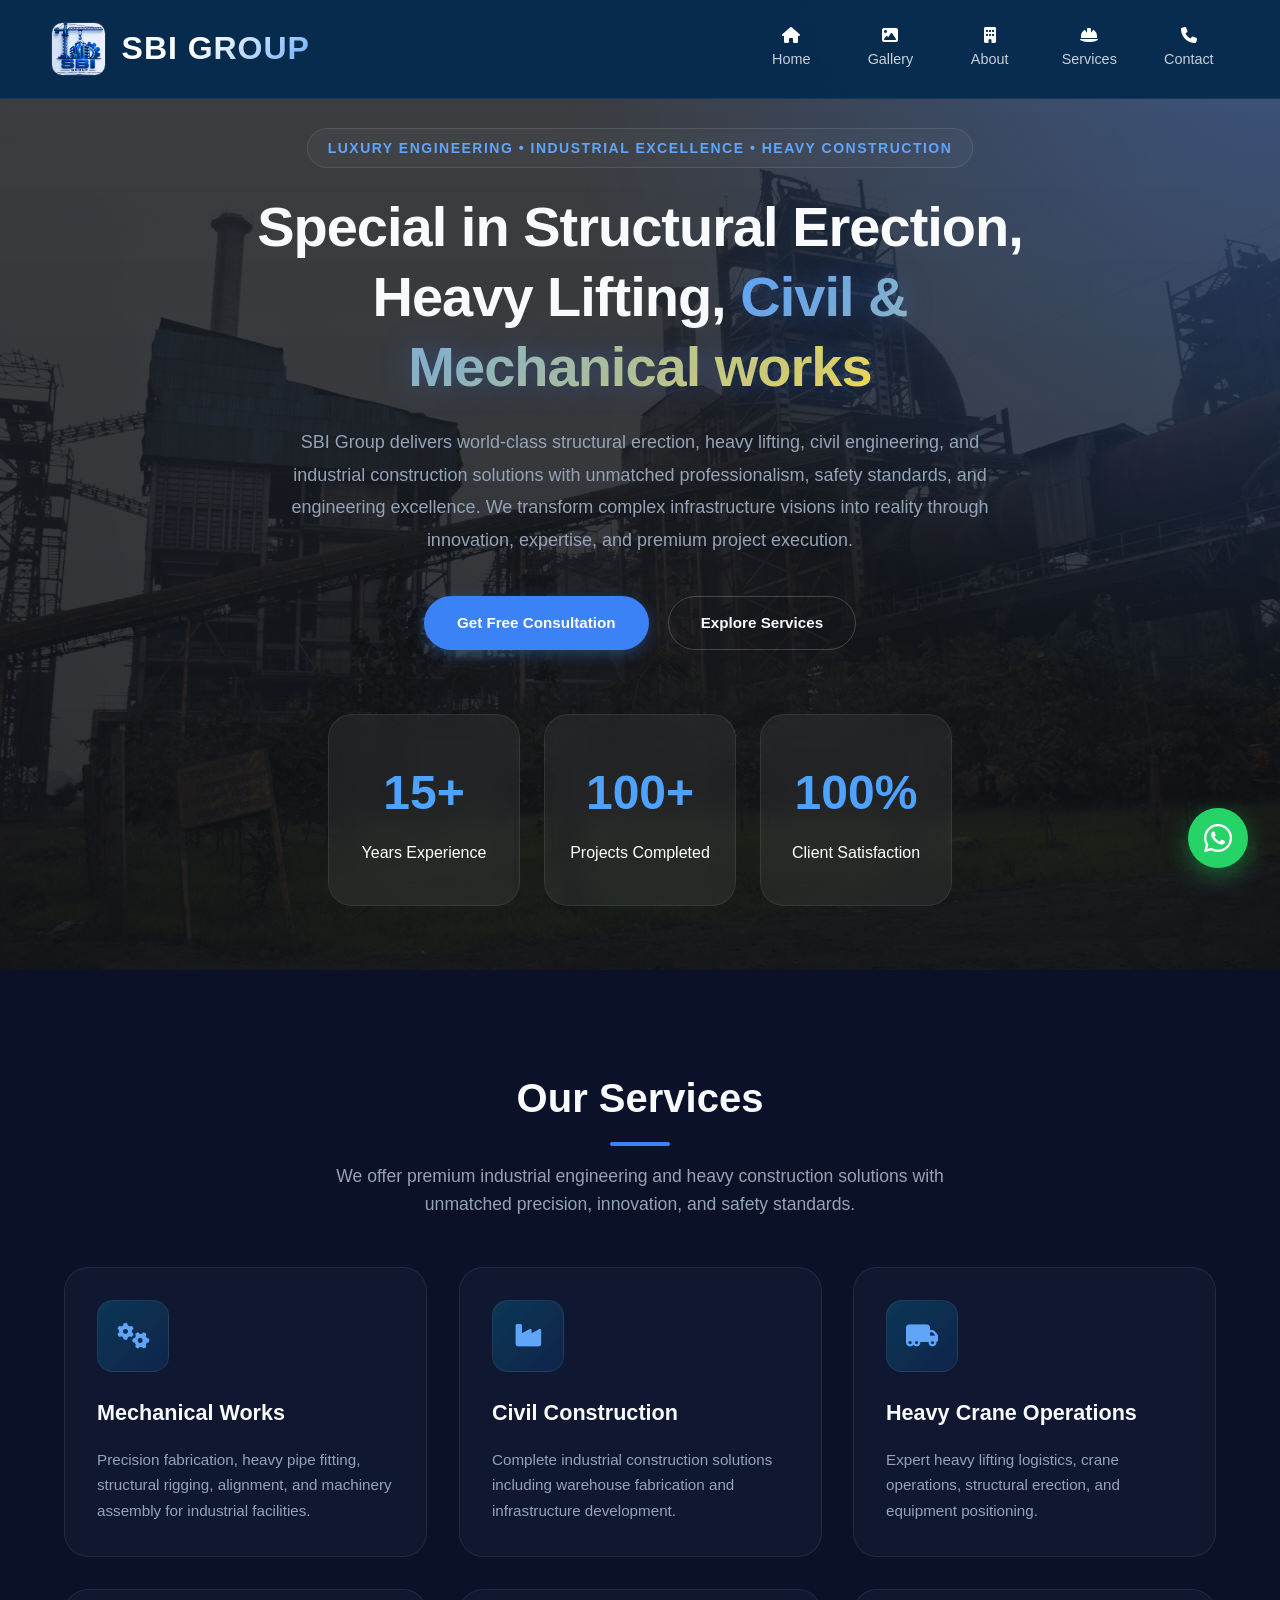
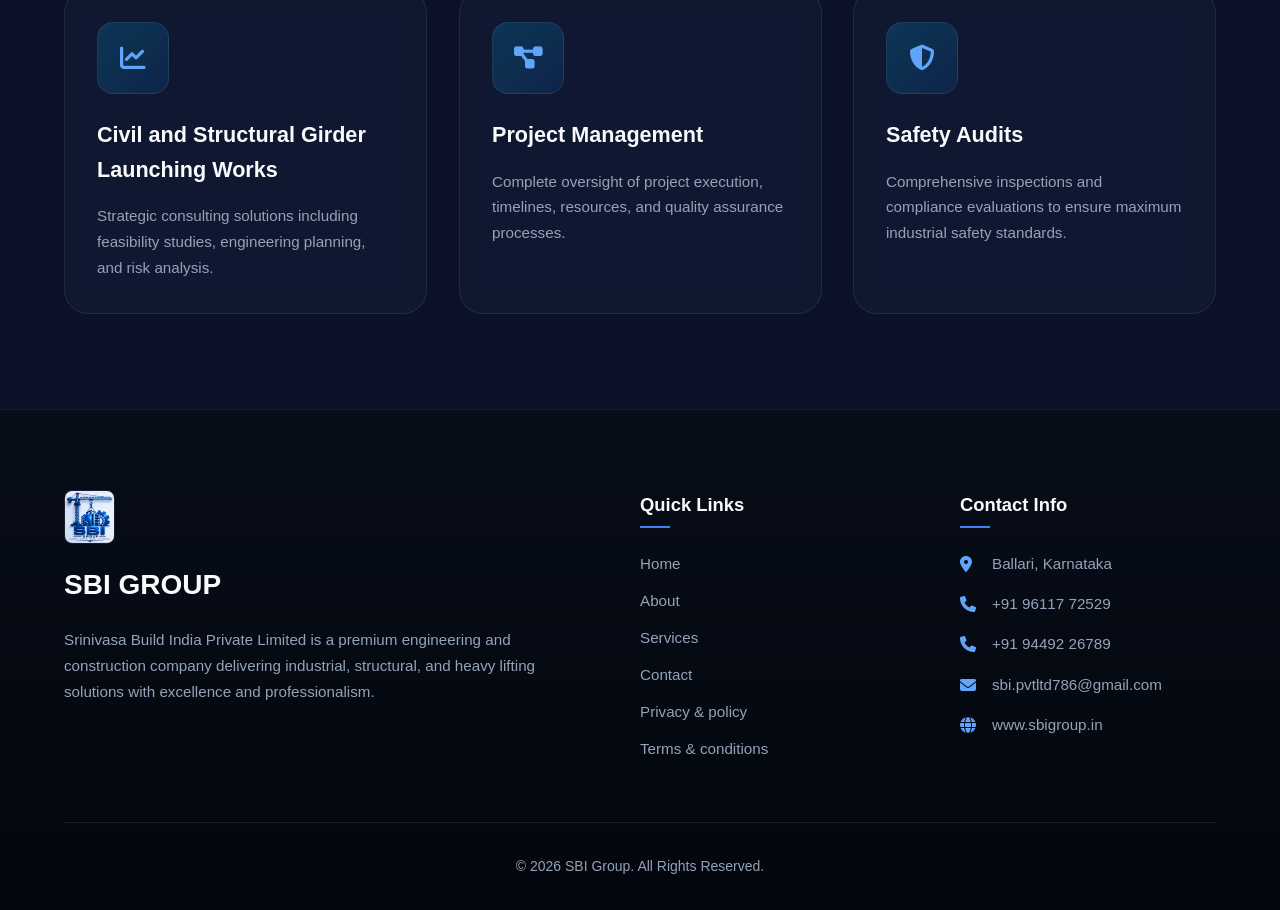
<file: index.html>
<!DOCTYPE html>
<html>

<head>
    <title>SBI Group</title>
    <link rel="stylesheet" href="css/style.css">
    <link rel="icon" href="images/logo.jpeg">
    <link rel="stylesheet" href="https://cdnjs.cloudflare.com/ajax/libs/font-awesome/6.5.1/css/all.min.css">
    <script defer src="js/script.js"></script>
</head>

<body>

    <header class="main-header">

        <div class="logo">

            <img src="images/logo.jpeg" alt="logo">

            <span>SBI GROUP</span>

        </div>

        <nav class="main-nav">

            <a href="index.html">
                <i class="fas fa-home"></i>
                <span>Home</span>
            </a>

            <a href="gallery.html">
                <i class="fas fa-image"></i>
                <span>Gallery</span>
            </a>

            <a href="about.html">
                <i class="fas fa-building"></i>
                <span>About</span>
            </a>

            <a href="services.html">
                <i class="fas fa-helmet-safety"></i>
                <span>Services</span>
            </a>

            <a href="contact.html">
                <i class="fas fa-phone"></i>
                <span>Contact</span>
            </a>

        </nav>

    </header>


    <section class="hero">

        <div class="hero-overlay"></div>

        <div class="hero-content">

            <span class="hero-tagline">
                Luxury Engineering • Industrial Excellence • Heavy Construction
            </span>

            <h1>
                Special in Structural Erection, Heavy Lifting,
                <span>Civil & Mechanical works</span>
            </h1>

            <p>
                SBI Group delivers world-class structural erection, heavy lifting,
                civil engineering, and industrial construction solutions with
                unmatched professionalism, safety standards, and engineering excellence.
                We transform complex infrastructure visions into reality through innovation,
                expertise, and premium project execution.
            </p>

            <div class="hero-buttons">
                <a href="contact.html" class="btn btn-primary">
                    Get Free Consultation
                </a>

                <a href="services.html" class="btn btn-outline">
                    Explore Services
                </a>
            </div>

            <div class="hero-stats">

                <div class="stat-box">
                    <h2>15+</h2>
                    <span>Years Experience</span>
                </div>

                <div class="stat-box">
                    <h2>100+</h2>
                    <span>Projects Completed</span>
                </div>

                <div class="stat-box">
                    <h2>100%</h2>
                    <span>Client Satisfaction</span>
                </div>

            </div>

        </div>

    </section>

    <section class="inner-page-section">

        <h2 class="section-title" data-aos="fade-up">
            Our Services
        </h2>

        <p class="section-subtitle" data-aos="fade-up" data-aos-delay="100">
            We offer premium industrial engineering and heavy construction solutions with
            unmatched precision, innovation, and safety standards.
        </p>

        <div class="cards services-cards">

            <!-- ================= CARD ================= -->

            <div class="card service-card"
                data-service="mechanical"
                data-aos="zoom-in">

                <div class="service-icon">

                    <i class="fas fa-gears"></i>

                </div>

                <h3 class="service-title">
                    Mechanical Works
                </h3>

                <p>

                    Precision fabrication, heavy pipe fitting,
                    structural rigging, alignment,
                    and machinery assembly
                    for industrial facilities.

                </p>

            </div>

            <!-- ================= CARD ================= -->

            <div class="card service-card"
                data-service="construction"
                data-aos="zoom-in"
                data-aos-delay="100">

                <div class="service-icon">

                    <i class="fas fa-industry"></i>

                </div>

                <h3 class="service-title">
                    Civil Construction
                </h3>

                <p>

                    Complete industrial construction solutions
                    including warehouse fabrication
                    and infrastructure development.

                </p>

            </div>

            <!-- ================= CARD ================= -->

            <div class="card service-card"
                data-service="machinery"
                data-aos="zoom-in"
                data-aos-delay="200">

                <div class="service-icon">

                    <i class="fas fa-truck-moving"></i>

                </div>

                <h3 class="service-title">
                    Heavy Crane Operations
                </h3>

                <p>

                    Expert heavy lifting logistics,
                    crane operations,
                    structural erection,
                    and equipment positioning.

                </p>

            </div>

            <!-- ================= CARD ================= -->

            <div class="card service-card"
                data-service="consulting"
                data-aos="zoom-in">

                <div class="service-icon">

                    <i class="fas fa-chart-line"></i>

                </div>

                <h3 class="service-title" data-service="consulting">
                    Civil and Structural Girder Launching Works
                </h3>

                <p>

                    Strategic consulting solutions
                    including feasibility studies,
                    engineering planning,
                    and risk analysis.

                </p>

            </div>

            <!-- ================= CARD ================= -->

            <div class="card service-card"
                data-service="management"
                data-aos="zoom-in"
                data-aos-delay="100">

                <div class="service-icon">

                    <i class="fas fa-diagram-project"></i>

                </div>

                <h3 class="service-title" data-service="management">
                    Project Management
                </h3>

                <p>

                    Complete oversight of project execution,
                    timelines, resources,
                    and quality assurance processes.

                </p>

            </div>

            <!-- ================= CARD ================= -->

            <div class="card service-card"
                data-service="safety"
                data-aos="zoom-in"
                data-aos-delay="200">

                <div class="service-icon">

                    <i class="fas fa-shield-halved"></i>

                </div>

                <h3 class="service-title" data-service="safety">
                    Safety Audits
                </h3>

                <p>

                    Comprehensive inspections
                    and compliance evaluations
                    to ensure maximum industrial safety standards.

                </p>

            </div>

        </div>

    </section>

    <footer class="footer">
        <div class="footer-container">

            <div class="footer-brand">
                <img src="images/logo.jpeg" alt="SBI Group Logo">
                <h2>SBI GROUP</h2>
                <p>
                    Srinivasa Build India Private Limited is a premium engineering and
                    construction company delivering industrial, structural, and heavy lifting
                    solutions with excellence and professionalism.
                </p>
            </div>

            <div class="footer-links">
                <h3>Quick Links</h3>
                <a href="index.html">Home</a>
                <a href="about.html">About</a>
                <a href="services.html">Services</a>
                <a href="contact.html">Contact</a>
                <a href="privacy-policy.html">Privacy & policy</a>
                <a href="terms-and-conditions.html">Terms & conditions</a>
            </div>

            <div class="footer-contact">
                <h3>Contact Info</h3>
                <p><i class="fas fa-map-marker-alt"></i> Ballari, Karnataka</p>
                <p><i class="fas fa-phone"></i> +91 96117 72529</p>
                <p><i class="fas fa-phone"></i> +91 94492 26789</p>
                <p><i class="fas fa-envelope"></i> sbi.pvtltd786@gmail.com</p>
                <p><i class="fas fa-globe"></i> www.sbigroup.in</p>
            </div>

        </div>

        <div class="footer-bottom">
            <p>© 2026 SBI Group. All Rights Reserved.</p>
        </div>
    </footer>

    <!-- WhatsApp Floating Button -->
    <a href="https://wa.me/919611772529" class="whatsapp-float" target="_blank">
        <i class="fab fa-whatsapp"></i>
    </a>

    <!-- Font Awesome CDN -->
    <link rel="stylesheet" href="https://cdnjs.cloudflare.com/ajax/libs/font-awesome/6.5.1/css/all.min.css">

</body>

</html>
</file>
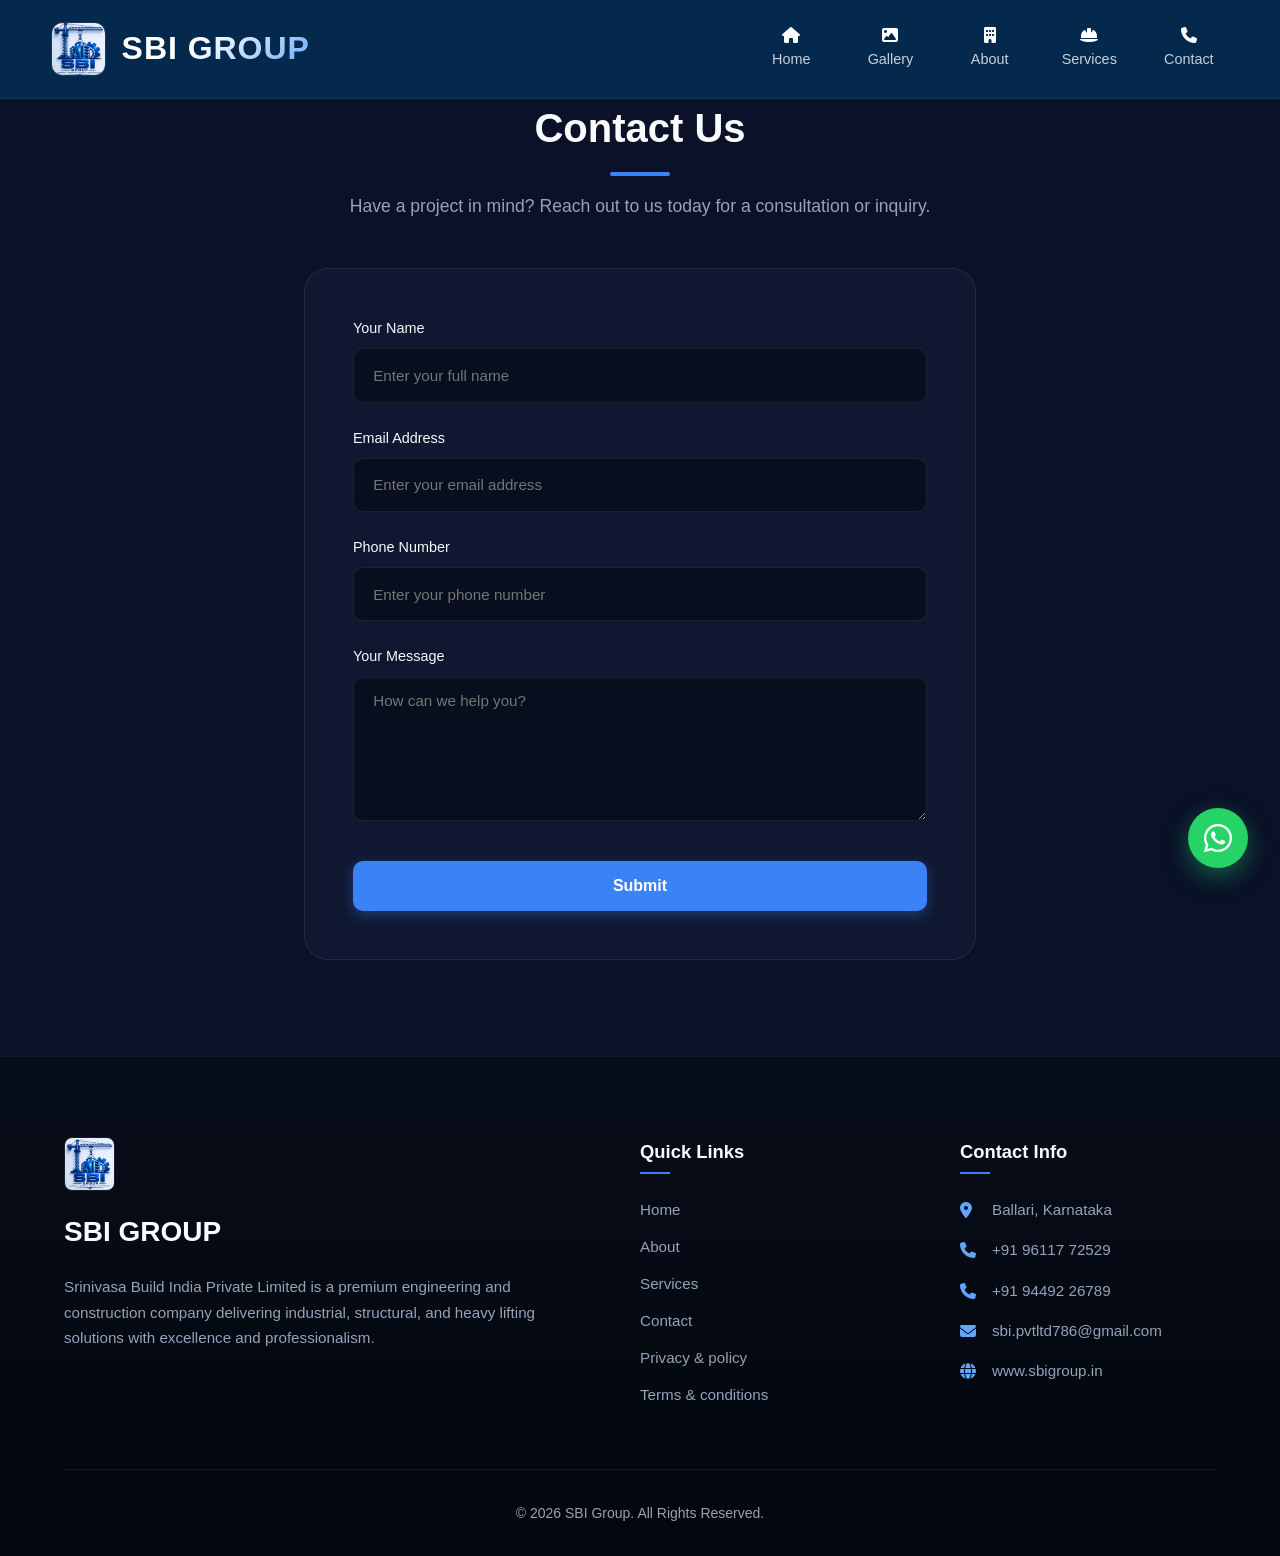
<file: contact.html>
<!DOCTYPE html>
<html lang="en">

<head>

    <meta charset="UTF-8">

    <meta name="viewport" content="width=device-width, initial-scale=1.0">

    <title>Contact Us - SBI Group</title>

    <!-- ================= MAIN CSS ================= -->

    <link rel="stylesheet" href="css/style.css">

    <!-- ================= FAVICON ================= -->

    <link rel="icon" href="images/logo.jpeg">

    <!-- ================= FONT AWESOME ================= -->

    <link rel="stylesheet" href="https://cdnjs.cloudflare.com/ajax/libs/font-awesome/6.5.1/css/all.min.css">

</head>

<body>

    <!-- ================= HEADER ================= -->

    <header class="main-header">

        <div class="logo">

            <img src="images/logo.jpeg" alt="logo">

            <span>SBI GROUP</span>

        </div>

        <nav class="main-nav">

            <a href="index.html">
                <i class="fas fa-home"></i>
                <span>Home</span>
            </a>

            <a href="gallery.html">
                <i class="fas fa-image"></i>
                <span>Gallery</span>
            </a>

            <a href="about.html">
                <i class="fas fa-building"></i>
                <span>About</span>
            </a>

            <a href="services.html">
                <i class="fas fa-helmet-safety"></i>
                <span>Services</span>
            </a>

            <a href="contact.html">
                <i class="fas fa-phone"></i>
                <span>Contact</span>
            </a>

        </nav>

    </header>

    <!-- ================= CONTACT SECTION ================= -->

    <section class="inner-page-section contact-section">

        <h2 class="section-title">
            Contact Us
        </h2>

        <p class="section-subtitle">

            Have a project in mind?
            Reach out to us today for a consultation or inquiry.

        </p>

        <!-- ================= CONTACT FORM ================= -->

        <form
            id="contactForm"
            action="https://api.web3forms.com/submit"
            method="POST"
            class="contact-form">

            <input type="hidden" name="access_key" value="1d9a0fd2-6477-4515-b693-1d24b54f2c09">
            <input type="hidden" name="subject" value="New Contact Form Submission - SBI Group">
            <input type="hidden" name="from_name" value="SBI Group Website">

            <div class="form-group">
                <label for="name">Your Name</label>
                <input type="text" id="name" name="name" placeholder="Enter your full name" required>
            </div>

            <div class="form-group">
                <label for="email">Email Address</label>
                <input type="email" id="email" name="email" placeholder="Enter your email address" required>
            </div>

            <div class="form-group">
                <label for="phone">Phone Number</label>
                <input type="tel" id="phone" name="phone" placeholder="Enter your phone number" required>
            </div>

            <div class="form-group">
                <label for="message">Your Message</label>
                <textarea id="message" name="message" rows="6" placeholder="How can we help you?" required></textarea>
            </div>

            <button type="submit" class="btn btn-primary form-btn">
                Submit
            </button>

        </form>

    </section>

    <!-- ================= FOOTER ================= -->

    <footer class="footer">

        <div class="footer-container">

            <!-- ================= BRAND ================= -->

            <div class="footer-brand">

                <img src="images/logo.jpeg" alt="SBI Group Logo">

                <h2>SBI GROUP</h2>

                <p>

                    Srinivasa Build India Private Limited is a premium
                    engineering and construction company delivering
                    industrial, structural, and heavy lifting solutions
                    with excellence and professionalism.

                </p>

            </div>

            <!-- ================= QUICK LINKS ================= -->

            <div class="footer-links">

                <h3>Quick Links</h3>

                <a href="index.html">Home</a>

                <a href="about.html">About</a>

                <a href="services.html">Services</a>

                <a href="contact.html">Contact</a>

                <a href="privacy-policy.html">
                    Privacy & policy
                </a>

                <a href="terms-and-conditions.html">
                    Terms & conditions
                </a>

            </div>

            <!-- ================= CONTACT INFO ================= -->

            <div class="footer-contact">

                <h3>Contact Info</h3>

                <p>
                    <i class="fas fa-map-marker-alt"></i>
                    Ballari, Karnataka
                </p>

                <p>
                    <i class="fas fa-phone"></i>
                    +91 96117 72529
                </p>

                <p>
                    <i class="fas fa-phone"></i>
                    +91 94492 26789
                </p>

                <p>
                    <i class="fas fa-envelope"></i>
                    sbi.pvtltd786@gmail.com
                </p>

                <p>
                    <i class="fas fa-globe"></i>
                    www.sbigroup.in
                </p>

            </div>

        </div>

        <!-- ================= COPYRIGHT ================= -->

        <div class="footer-bottom">

            <p>
                © 2026 SBI Group. All Rights Reserved.
            </p>

        </div>

    </footer>

    <!-- ================= WHATSAPP ================= -->

    <a href="https://wa.me/919611772529" class="whatsapp-float" target="_blank">

        <i class="fab fa-whatsapp"></i>

    </a>

    <!-- ================= MAIN JS ================= -->

    <script defer src="js/script.js"></script>

</body>

</html>
</file>
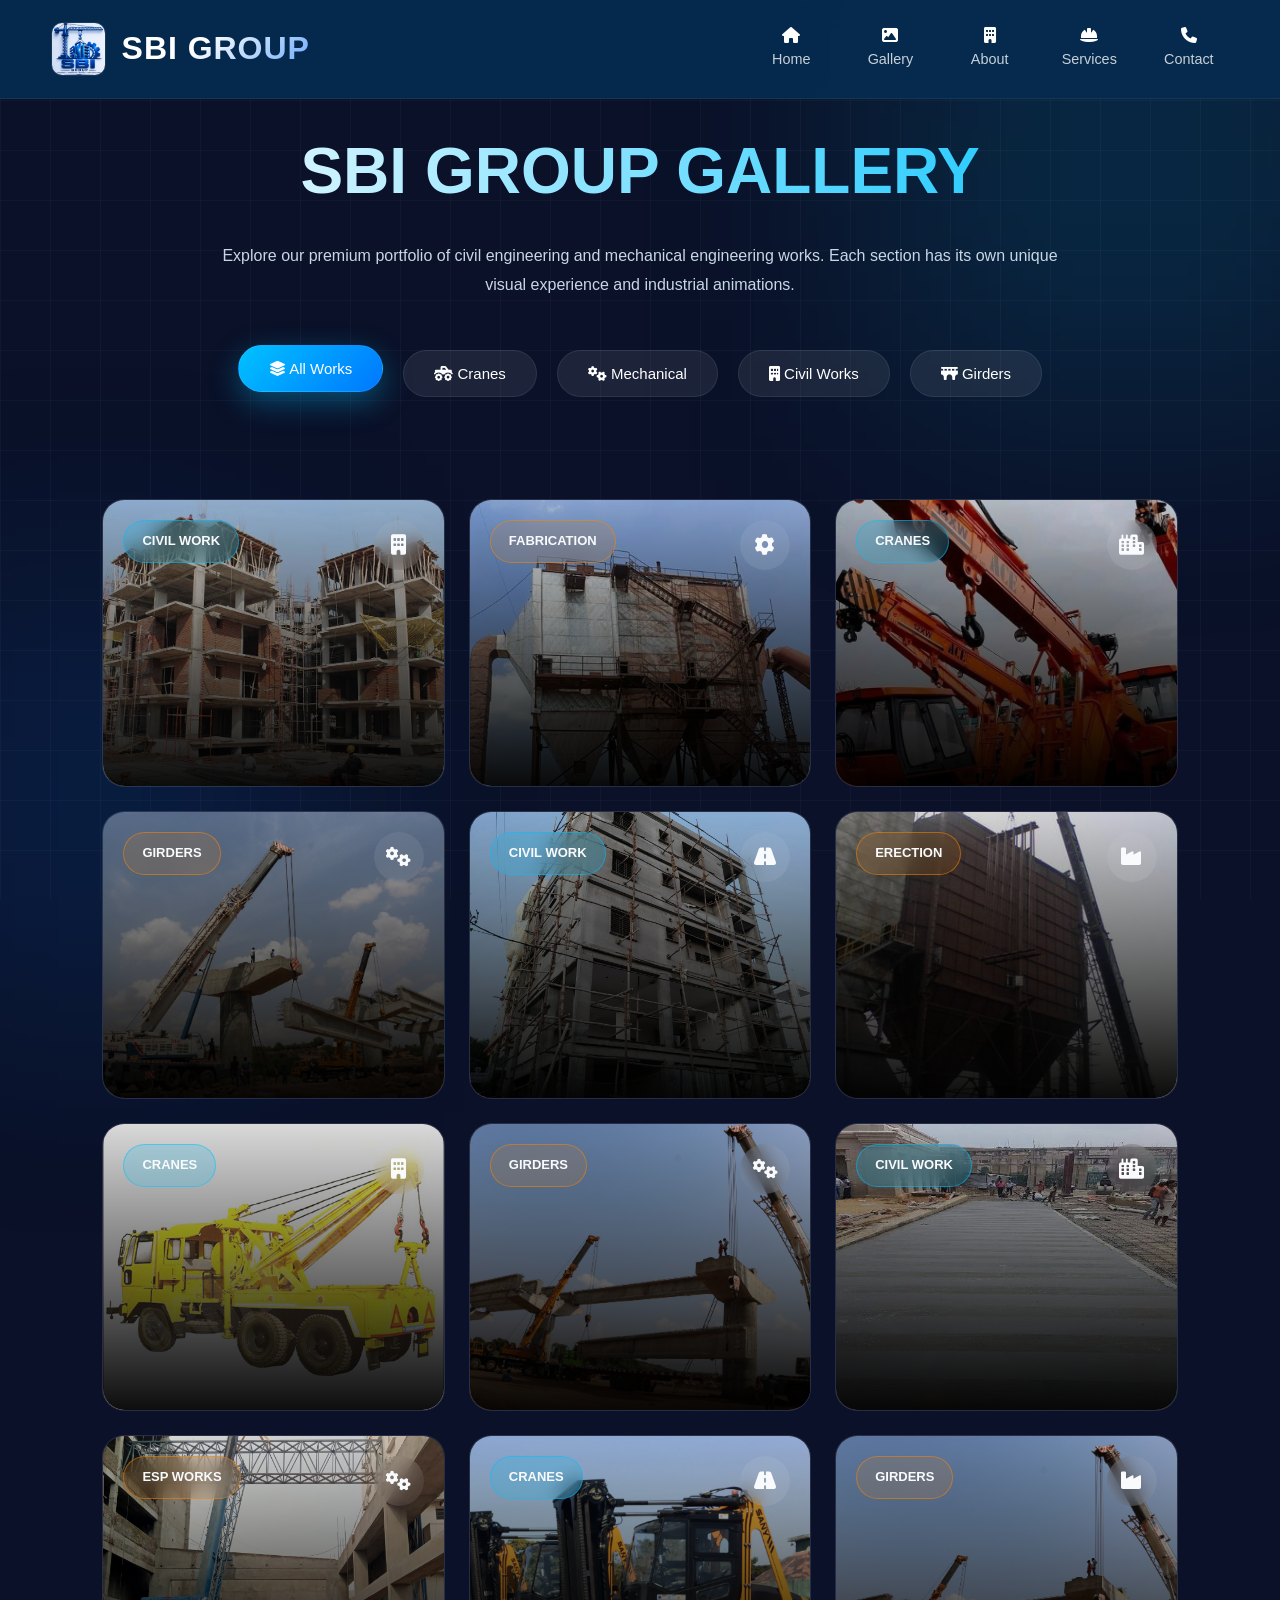
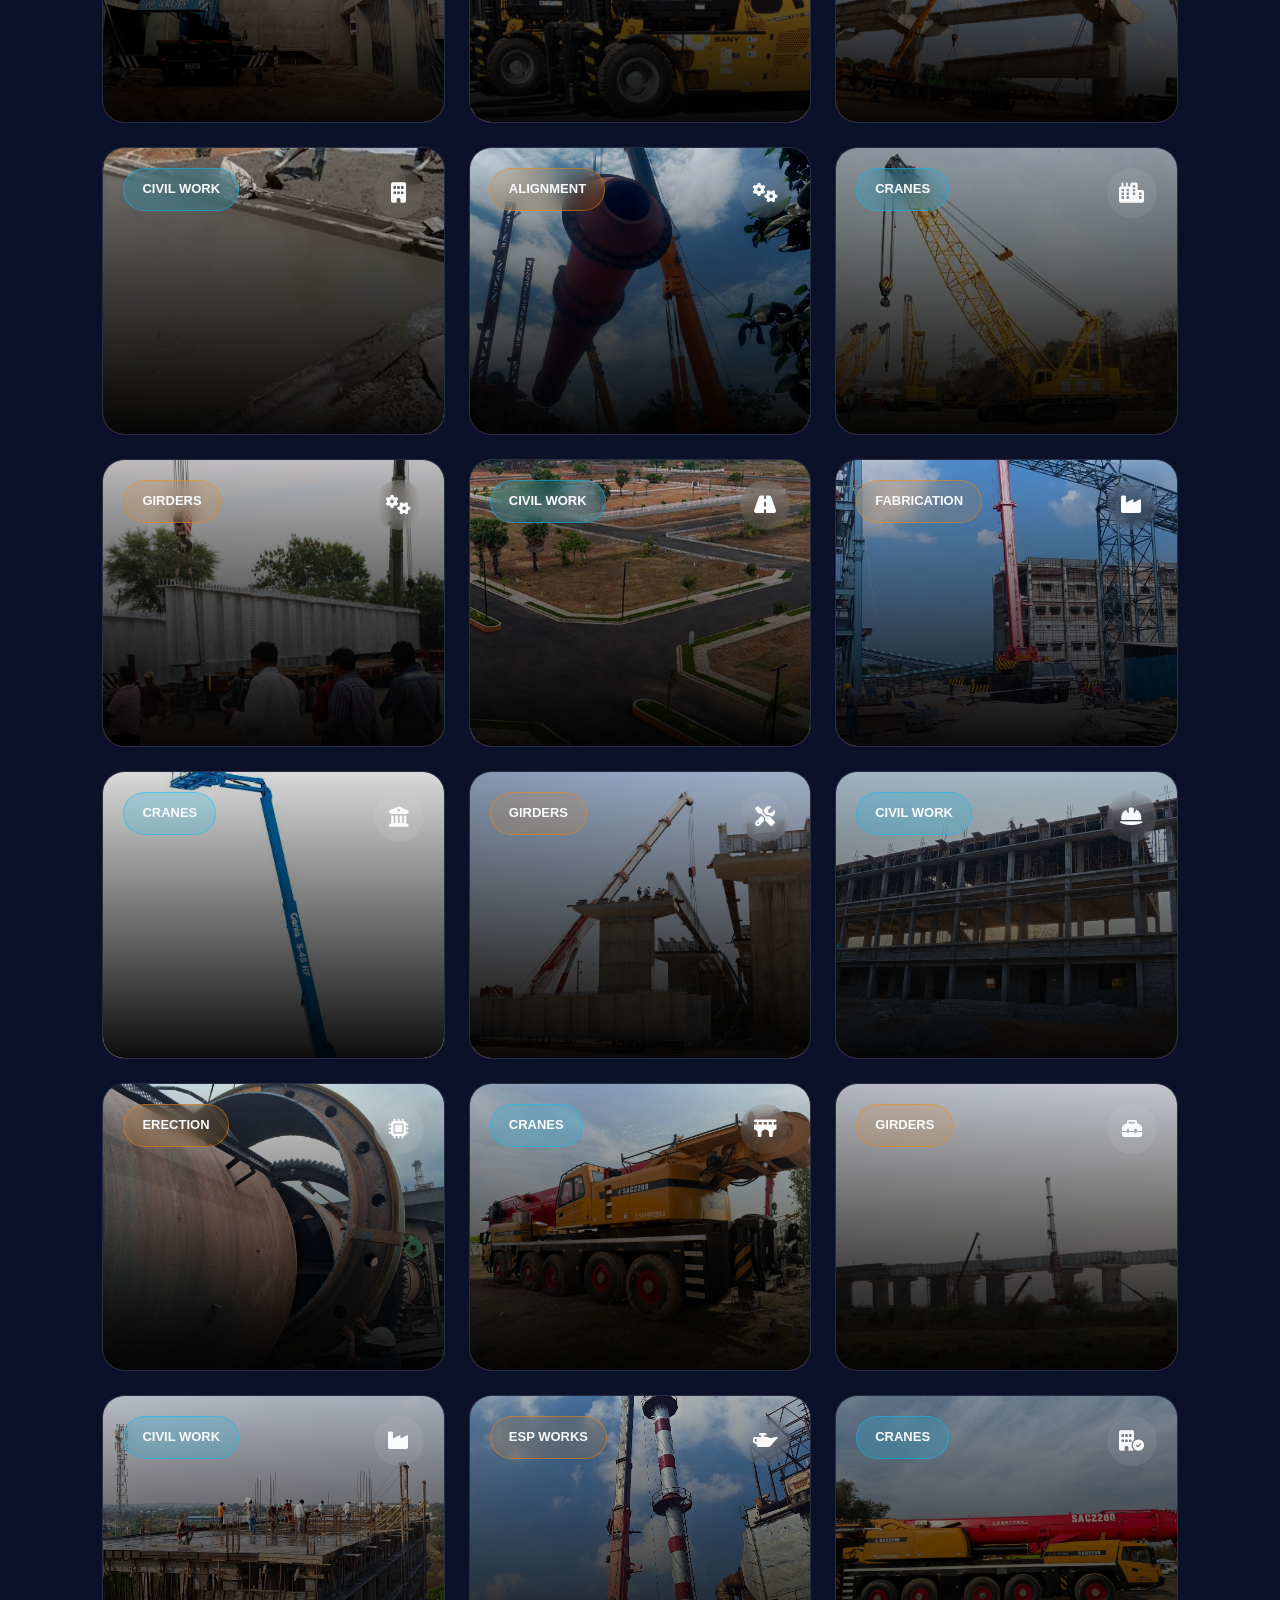
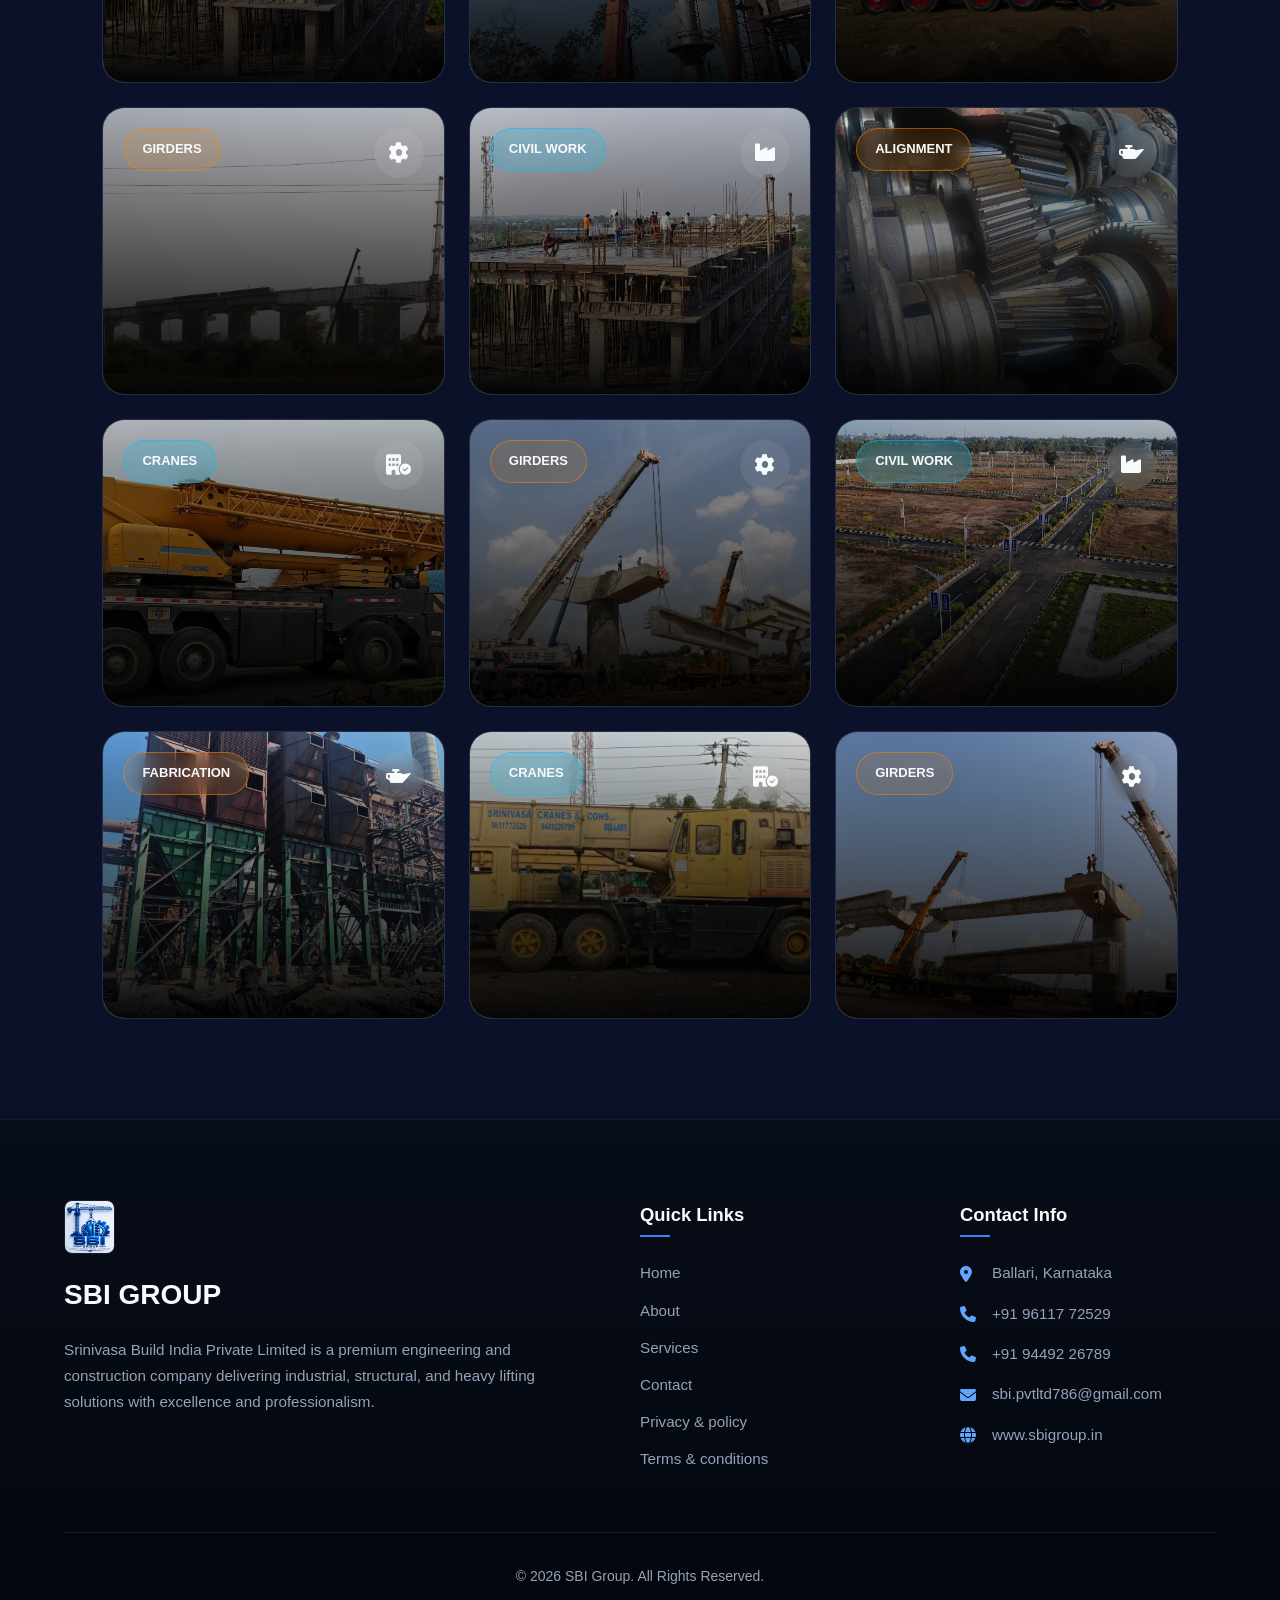
<file: gallery.html>
<!DOCTYPE html>
<html lang="en">

<head>

    <meta charset="UTF-8">
    <meta name="viewport" content="width=device-width, initial-scale=1.0">

    <title>SBI Group Gallery</title>

    <link rel="icon" href="images/logo.jpeg">
    <link rel="stylesheet" href="css/style.css">
    <script defer src="js/script.js"></script>

    <link rel="stylesheet" href="https://cdnjs.cloudflare.com/ajax/libs/font-awesome/6.5.1/css/all.min.css">

</head>

<body>
    <header class="main-header">

        <div class="logo">

            <img src="images/logo.jpeg" alt="logo">

            <span>SBI GROUP</span>

        </div>

        <nav class="main-nav">

            <a href="index.html">
                <i class="fas fa-home"></i>
                <span>Home</span>
            </a>

            <a href="gallery.html">
                <i class="fas fa-image"></i>
                <span>Gallery</span>
            </a>

            <a href="about.html">
                <i class="fas fa-building"></i>
                <span>About</span>
            </a>

            <a href="services.html">
                <i class="fas fa-helmet-safety"></i>
                <span>Services</span>
            </a>

            <a href="contact.html">
                <i class="fas fa-phone"></i>
                <span>Contact</span>
            </a>

        </nav>

    </header>

    <div class="bg-grid"></div>
    <div class="glow1"></div>
    <div class="glow2"></div>

    <section class="gallery-header">

        <h1>SBI GROUP GALLERY</h1>

        <p>
            Explore our premium portfolio of civil engineering and mechanical engineering works.
            Each section has its own unique visual experience and industrial animations.
        </p>

        <div class="filter-buttons">

            <button class="filter-btn active" data-filter="all">
                <i class="fas fa-layer-group"></i> All Works
            </button>

            <button class="filter-btn" data-filter="cranes">
                <i class="fas fa-truck-monster"></i> Cranes
            </button>

            <button class="filter-btn" data-filter="mechanical">
                <i class="fas fa-gears"></i> Mechanical
            </button>

            <button class="filter-btn" data-filter="civil">
                <i class="fas fa-building"></i> Civil Works
            </button>

            <button class="filter-btn" data-filter="girders">
                <i class="fas fa-bridge"></i> Girders
            </button>

        </div>
        <div class="mechanical-subfilters">

            <button class="sub-filter-btn active" data-sub="all">
                All
            </button>

            <button class="sub-filter-btn" data-sub="fabrication">
                Fabrication
            </button>

            <button class="sub-filter-btn" data-sub="erection">
                Erection
            </button>

            <button class="sub-filter-btn" data-sub="esp">
                ESP
            </button>

            <button class="sub-filter-btn" data-sub="alignment">
                Alignment
            </button>

        </div>

    </section>

    <section class="gallery-container">

        <div class="gallery-grid">

            <!-- 1 CIVIL -->

            <div class="gallery-card civil show" data-category="civil" data-project="1">

                <div class="light"></div>

                <img src="images/civilpics/apartment-building-construction.jpg">

                <div class="tag">CIVIL WORK</div>

                <div class="icon-box">
                    <i class="fas fa-building"></i>
                </div>

                <div class="overlay">
                    <h3>Residential Construction</h3>
                    <p>High-quality residential construction with durable structures and modern engineering standards.</p>
                </div>

            </div>

            <!-- 1 MECHANICAL -->

            <div class="gallery-card mechanical show" data-category="mechanical" data-subcategory="fabrication"data-project="2">

                <div class="light"></div>

                <img src="images/mechanicalworks/electrostatic-precipitator-esp-500x500.jpeg">

                <div class="tag">FABRICATION</div>

                <div class="icon-box">
                    <i class="fas fa-gear"></i>
                </div>

                <div class="overlay">
                    <h3>Steel Fabrication</h3>
                    <p>Precision steel fabrication services delivering durable, high-quality structures for industrial and infrastructure projects.</p>
                </div>

            </div>

            <!-- 2 CIVIL -->

            <div class="gallery-card civil show" data-category="cranes" data-project="3">

                <div class="light"></div>

                <img src="images/cranepics/59728bdad92bf000616509c9316733ce.jpg">

                <div class="tag">CRANES</div>

                <div class="icon-box">
                    <i class="fas fa-city"></i>
                </div>

                <div class="overlay">
                    <h3>Heavy Crane Operations</h3>
                    <p>Professional heavy crane services for safe lifting, equipment installation, and industrial construction projects.</p>
                </div>

            </div>

            <!-- 2 MECHANICAL -->

            <div class="gallery-card mechanical show" data-category="girders" data-project="4">

                <div class="light"></div>

                <img src="images/girder pics/IMG_0285_518KB.jpeg">

                <div class="tag">GIRDERS</div>

                <div class="icon-box">
                    <i class="fas fa-cogs"></i>
                </div>

                <div class="overlay">
                    <h3>Structural Beam Installation</h3>
                    <p>Professional structural beam installation with precise positioning and industry-standard safety practices.</p>
                </div>

            </div>

            <!-- 3 CIVIL -->

            <div class="gallery-card civil show" data-category="civil" data-project="5">

                <div class="light"></div>

                <img src="images/civilpics/apartment-construction-works.jpg">

                <div class="tag">CIVIL WORK</div>

                <div class="icon-box">
                    <i class="fas fa-road"></i>
                </div>

                <div class="overlay">
                    <h3>Commercial Construction</h3>
                    <p>Professional commercial building projects executed with precision, quality, and timely completion.</p>
                </div>

            </div>

            <!-- 3 MECHANICAL -->

            <div class="gallery-card mechanical show" data-category="mechanical" data-subcategory="erection" data-project="6">

                <div class="light"></div>

                <img src="images/mechanicalworks/electrostatic-precipitators.jpg">

                <div class="tag">ERECTION</div>

                <div class="icon-box">
                    <i class="fas fa-industry"></i>
                </div>

                <div class="overlay">
                    <h3>Industrial Erection</h3>
                    <p>Expert industrial erection solutions delivering reliable assembly, accurate positioning, and superior engineering quality.</p>
                </div>

            </div>

            <!-- CONTINUE SAME PATTERN -->

            <div class="gallery-card civil show" data-category="cranes" data-project="7">
                <div class="light"></div>
                <img src="images/cranepics/Customize-Towing-Crane-For-Recovery-Truck-manufacturers-in-nagapattainam.jpg">
                <div class="tag">CRANES</div>
                <div class="icon-box"><i class="fas fa-building"></i></div>
                <div class="overlay">
                    <h3>Industrial Lifting</h3>
                    <p>Reliable heavy lifting solutions using advanced cranes for industrial and infrastructure projects.</p>
                </div>
            </div>

            <div class="gallery-card mechanical show" data-category="girders" data-project="8">
                <div class="light"></div>
                <img src="images/girder pics/IMG_0303_485KB.jpeg">
                <div class="tag">GIRDERS</div>
                <div class="icon-box"><i class="fas fa-gears"></i></div>
                <div class="overlay">
                    <h3>Bridge Construction</h3>
                    <p>High-quality bridge construction services with accurate girder placement and engineering excellence.</p>
                </div>
            </div>

            <div class="gallery-card civil show" data-category="civil" data-project="9">
                <div class="light"></div>
                <img src="images/civilpics/images (1).jpeg">
                <div class="tag">CIVIL WORK</div>
                <div class="icon-box"><i class="fas fa-city"></i></div>
                <div class="overlay">
                    <h3>Industrial Infrastructure</h3>
                    <p>Reliable industrial infrastructure development designed for strength, efficiency, and long-term performance.</p>
                </div>
            </div>

            <div class="gallery-card mechanical show" data-category="mechanical" data-subcategory="esp" data-project="10">
                <div class="light"></div>
                <img src="images/mechanicalworks/IMG-20241024-WA0015.jpg">
                <div class="tag">ESP WORKS</div>
                <div class="icon-box"><i class="fas fa-cogs"></i></div>
                <div class="overlay">
                    <h3>ESP Installation</h3>
                    <p>Professional ESP installation services ensuring efficient dust collection, reliable performance, and environmental compliance.</p>
                </div>
            </div>

            <div class="gallery-card civil show" data-category="cranes" data-project="11">
                <div class="light"></div>
                <img src="images/cranepics/Forklift-truck_144507.png">
                <div class="tag">CRANES</div>
                <div class="icon-box"><i class="fas fa-road"></i></div>
                <div class="overlay">
                    <h3>Transformer Lifting</h3>
                    <p>Safe transformer lifting and positioning with precision crane operations and experienced professionals.</p>
                </div>
            </div>

            <div class="gallery-card mechanical show" data-category="girders" data-project="12">
                <div class="light"></div>
                <img src="images/girder pics/IMG_0304_505KB.jpeg">
                <div class="tag">GIRDERS</div>
                <div class="icon-box"><i class="fas fa-industry"></i></div>
                <div class="overlay">
                    <h3>Infrastructure Girder Works</h3>
                    <p>Specialized girder installation solutions for highways, railways, and industrial infrastructure projects.</p>
                </div>
            </div>

            <div class="gallery-card civil show" data-category="civil" data-project="13">

                <div class="light"></div>

                <img src="images/civilpics/images (2).jpeg" alt="">

                <div class="tag">CIVIL WORK</div>

                <div class="icon-box">
                    <i class="fas fa-building"></i>
                </div>

                <div class="overlay">
                    <h3>Structural Engineering</h3>
                    <p>Advanced structural engineering solutions ensuring stability, safety, and exceptional construction quality.</p>
                </div>

            </div>

            <!-- 7 MECHANICAL -->

            <div class="gallery-card mechanical show" data-category="mechanical" data-subcategory="alignment" data-project="14">

                <div class="light"></div>

                <img src="images/mechanicalworks/IMG-20241030-WA0018.jpg">

                <div class=" tag">ALIGNMENT</div>

            <div class="icon-box">
                <i class="fas fa-gears"></i>
            </div>

            <div class="overlay">
                <h3>Equipment Alignment</h3>
                <p>Professional equipment alignment solutions delivering precise positioning, smooth operation, and long-term mechanical reliability.</p>
            </div>

        </div>

        <!-- 8 CIVIL -->

        <div class="gallery-card civil show" data-category="cranes" data-project="15">

            <div class="light"></div>

            <img src="images/cranepics/images (1).jpg" alt="">

            <div class="tag">CRANES</div>

            <div class="icon-box">
                <i class="fas fa-city"></i>
            </div>

            <div class="overlay">
                <h3>Material Handling</h3>
                <p>Efficient material handling services ensuring secure transportation and accurate equipment placement.</p>
            </div>

        </div>

        <!-- 8 MECHANICAL -->

        <div class="gallery-card mechanical show" data-category="girders" data-project="16">

            <div class="light"></div>

            <img src="images/girder pics/IMG_9232_503KB.jpeg" alt="">

            <div class="tag">GIRDERS</div>

            <div class="icon-box">
                <i class="fas fa-cogs"></i>
            </div>

            <div class="overlay">
                <h3>Precision Girder Alignment</h3>
                <p>Accurate girder alignment services ensuring structural integrity and superior construction quality.</p>
            </div>

        </div>

        <!-- 9 CIVIL -->

        <div class="gallery-card civil show" data-category="civil" data-project="17">

            <div class="light"></div>

            <img src="images/civilpics/images.jpeg" alt="">

            <div class="tag">CIVIL WORK</div>

            <div class="icon-box">
                <i class="fas fa-road"></i>
            </div>

            <div class="overlay">
                <h3>Foundation Works</h3>
                <p>Strong foundation construction using modern techniques to ensure structural integrity and durability.</p>
            </div>

        </div>

        <!-- 9 MECHANICAL -->

        <div class="gallery-card mechanical show" data-category="mechanical" data-subcategory="fabrication" data-project="18">

            <div class="light"></div>

            <img src="images/mechanicalworks/IMG-20241108-WA0028.jpg" alt="">

            <div class="tag">FABRICATION</div>

            <div class="icon-box">
                <i class="fas fa-industry"></i>
            </div>

            <div class="overlay">
                <h3>Industrial Fabrication</h3>
                <p>Professional industrial fabrication solutions ensuring accuracy, strength, and reliable project execution.</p>
            </div>

        </div>

        <!-- 10 CIVIL -->

        <div class="gallery-card civil show" data-category="cranes" data-project="19">

            <div class="light"></div>

            <img src="images/cranepics/images.jpg" alt="">

            <div class="tag">CRANES</div>

            <div class="icon-box">
                <i class="fas fa-building-columns"></i>
            </div>

            <div class="overlay">
                <h3>Material Handling</h3>
                <p>Efficient material handling services ensuring secure transportation and accurate equipment placement.</p>
            </div>

        </div>

        <!-- 10 MECHANICAL -->

        <div class="gallery-card mechanical show" data-category="girders" data-project="20">

            <div class="light"></div>

            <img src="images/girder pics/IMG_9376_487KB.jpeg" alt="">

            <div class="tag">GIRDERS</div>

            <div class="icon-box">
                <i class="fas fa-screwdriver-wrench"></i>
            </div>

            <div class="overlay">
                <h3>Heavy Girder Lifting</h3>
                <p>Safe heavy girder lifting operations using modern equipment and experienced engineering professionals.</p>
            </div>

        </div>

        <!-- 11 CIVIL -->

        <div class="gallery-card civil show" data-category="civil" data-project="21">

            <div class="light"></div>

            <img src="images/civilpics/IMG_20250319_172554.jpg" alt="">

            <div class="tag">CIVIL WORK</div>

            <div class="icon-box">
                <i class="fas fa-helmet-safety"></i>
            </div>

            <div class="overlay">
                <h3>Construction Site</h3>
                <p>Advanced civil engineering construction operations.</p>
            </div>

        </div>

        <!-- 11 MECHANICAL -->

        <div class="gallery-card mechanical show" data-category="mechanical" data-subcategory="erection" data-project="22">

            <div class="light"></div>

            <img src="images/mechanicalworks/IMG-20260527-WA0003.jpg" alt="">

            <div class="tag">ERECTION</div>

            <div class="icon-box">
                <i class="fas fa-microchip"></i>
            </div>

            <div class="overlay">
                <h3>Structural Erection</h3>
                <p>Professional structural erection services ensuring safe installation, precision alignment, and efficient project execution.</p>
            </div>

        </div>

        <!-- 12 CIVIL -->

        <div class="gallery-card civil show" data-category="cranes" data-project="23">

            <div class="light"></div>

            <img src="images/cranepics/IMG-20251029-WA0004.jpg" alt="">

            <div class="tag">CRANES</div>

            <div class="icon-box">
                <i class="fas fa-bridge"></i>
            </div>

            <div class="overlay">
                <h3>Structural Erection</h3>
                <p>Expert structural erection services using high-capacity cranes with maximum safety and precision.</p>
            </div>

        </div>

        <!-- 12 MECHANICAL -->

        <div class="gallery-card mechanical show" data-category="girders" data-project="24">

            <div class="light"></div>

            <img src="images/girder pics/IMG_9453_495KB.jpeg" alt="">

            <div class="tag">GIRDERS</div>

            <div class="icon-box">
                <i class="fas fa-toolbox"></i>
            </div>

            <div class="overlay">
                <h3>Structural Girder Works</h3>
                <p>Comprehensive structural girder solutions delivering strength, precision, and long-term reliability.</p>
            </div>

        </div>

        <!-- 13 CIVIL -->

        <div class="gallery-card civil show" data-category="civil" data-project="25">

            <div class="light"></div>

            <img src="images/civilpics/IMG_20250325_165211.jpg" alt="">

            <div class="tag">CIVIL WORK</div>

            <div class="icon-box">
                <i class="fas fa-industry"></i>
            </div>

            <div class="overlay">
                <h3>Industrial Civil Work</h3>
                <p>Industrial civil infrastructure and development projects.</p>
            </div>

        </div>

        <!-- 13 MECHANICAL -->

        <div class="gallery-card mechanical show" data-category="mechanical" data-subcategory="esp" data-project="26">

            <div class="light"></div>

            <img src="images/mechanicalworks/IMG-20260605-WA0114.jpg" alt="">

            <div class="tag">ESP WORKS</div>

            <div class="icon-box">
                <i class="fas fa-oil-can"></i>
            </div>

            <div class="overlay">
                <h3>ESP Erection</h3>
                <p>Expert ESP erection solutions delivering precise structural assembly, safe installation, and superior engineering standards.</p>
            </div>

        </div>

        <!-- 14 CIVIL -->

        <div class="gallery-card civil show" data-category="cranes" data-project="27">

            <div class="light"></div>

            <img src="images/cranepics/IMG-20251029-WA0006.jpg" alt="">

            <div class="tag">CRANES</div>

            <div class="icon-box">
                <i class="fas fa-building-circle-check"></i>
            </div>

            <div class="overlay">
                <h3>Equipment Installation</h3>
                <p>Specialized crane support for heavy equipment installation with accurate positioning and reliable execution.</p>
            </div>

        </div>

        <!-- 14 MECHANICAL -->

        <div class="gallery-card mechanical show" data-category="girders" data-project="28">

            <div class="light"></div>

            <img src="images/girder pics/IMG_9461_490KB.jpeg" alt="">

            <div class="tag">GIRDERS</div>

            <div class="icon-box">
                <i class="fas fa-gear"></i>
            </div>

            <div class="overlay">
                <h3>Steel Girder Erection</h3>
                <p>Reliable steel girder erection services for industrial, bridge, and infrastructure construction projects.</p>
            </div>

        </div>
        <div class="gallery-card civil show" data-category="civil" data-project="29">

            <div class="light"></div>

            <img src="images/civilpics/IMG_20250325_165211.jpg" alt="">

            <div class="tag">CIVIL WORK</div>

            <div class="icon-box">
                <i class="fas fa-industry"></i>
            </div>

            <div class="overlay">
                <h3>Engineering Excellence</h3>
                <p>Delivering innovative civil engineering solutions with superior workmanship, safety, and quality standards.</p>
            </div>

        </div>

        <!-- 13 MECHANICAL -->

        <div class="gallery-card mechanical show" data-category="mechanical" data-subcategory="alignment" data-project="30">

            <div class="light"></div>

            <img src="images/mechanicalworks/WhatsApp Image 2026-06-05 at 16.58.14 (1).jpeg" alt="">

            <div class="tag">ALIGNMENT</div>

            <div class="icon-box">
                <i class="fas fa-oil-can"></i>
            </div>

            <div class="overlay">
                <h3>Precision Alignment</h3>
                <p>Accurate precision alignment services ensuring optimal equipment performance, reliability, and operational efficiency.</p>
            </div>

        </div>

        <!-- 14 CIVIL -->

        <div class="gallery-card civil show" data-category="cranes" data-project="31">

            <div class="light"></div>

            <img src="images/cranepics/IMG-20251103-WA0020.jpg" alt="">

            <div class="tag">CRANES</div>

            <div class="icon-box">
                <i class="fas fa-building-circle-check"></i>
            </div>

            <div class="overlay">
                <h3>Mobile Crane Services</h3>
                <p>Modern mobile crane solutions for industrial lifting, machinery movement, and construction operations.</p>
            </div>

        </div>

        <!-- 14 MECHANICAL -->

        <div class="gallery-card mechanical show" data-category="girders" data-project="32">

            <div class="light"></div>

            <img src="images/girder pics/IMG_0285_518KB.jpeg" alt="">

            <div class="tag">GIRDERS</div>

            <div class="icon-box">
                <i class="fas fa-gear"></i>
            </div>

            <div class="overlay">
                <h3>Bridge Girder Installation</h3>
                <p>Expert bridge girder installation using advanced lifting techniques and strict safety standards.</p>
            </div>

        </div>
        <div class="gallery-card civil show" data-category="civil" data-project="33">

            <div class="light"></div>

            <img src="images/civilpics/plot-layout-marking.jpg" alt="">

            <div class="tag">CIVIL WORK</div>

            <div class="icon-box">
                <i class="fas fa-industry"></i>
            </div>

            <div class="overlay">
                <h3>Bridge Construction</h3>
                <p>Professional bridge construction with precision engineering and high-quality structural execution.</p>
            </div>

        </div>

        <!-- 13 MECHANICAL -->

        <div class="gallery-card mechanical show" data-category="mechanical" data-subcategory="fabrication" data-project="34">

            <div class="light"></div>

            <img src="images/mechanicalworks/IMG-20260713-WA0026.jpg" alt="">

            <div class="tag">FABRICATION</div>

            <div class="icon-box">
                <i class="fas fa-oil-can"></i>
            </div>

            <div class="overlay">
                <h3>Structural Fabrication</h3>
                <p>Expert structural fabrication services designed to meet industry standards with precision and superior workmanship.</p>
            </div>

        </div>

        <!-- 14 CIVIL -->

        <div class="gallery-card civil show" data-category="cranes" data-project="35">

            <div class="light"></div>

            <img src="images/cranepics/IMG-20260103-WA0009.jpg" alt="">

            <div class="tag">CRANES</div>

            <div class="icon-box">
                <i class="fas fa-building-circle-check"></i>
            </div>

            <div class="overlay">
                <h3>Heavy Load Lifting</h3>
                <p>Safe and efficient heavy load lifting using certified crane operators and advanced lifting techniques.</p>
            </div>

        </div>

        <!-- 14 MECHANICAL -->

        <div class="gallery-card mechanical show" data-category="girders" data-project="36">

            <div class="light"></div>

            <img src="images/girder pics/IMG_0304_505KB.jpeg" alt="">

            <div class="tag">GIRDERS</div>

            <div class="icon-box">
                <i class="fas fa-gear"></i>
            </div>

            <div class="overlay">
                <h3>Girder Launching</h3>
                <p>Professional girder launching services ensuring safe installation, precision alignment, and structural stability.</p>

        </div>

        </div>

    </section>
    <footer class="footer">
        <div class="footer-container">

            <div class="footer-brand">
                <img src="images/logo.jpeg" alt="SBI Group Logo">
                <h2>SBI GROUP</h2>
                <p>
                    Srinivasa Build India Private Limited is a premium engineering and
                    construction company delivering industrial, structural, and heavy lifting
                    solutions with excellence and professionalism.
                </p>
            </div>

            <div class="footer-links">
                <h3>Quick Links</h3>
                <a href="index.html">Home</a>
                <a href="about.html">About</a>
                <a href="services.html">Services</a>
                <a href="contact.html">Contact</a>
                <a href="privacy-policy.html">Privacy & policy</a>
                <a href="terms-and-conditions.html">Terms & conditions</a>
            </div>

            <div class="footer-contact">
                <h3>Contact Info</h3>
                <p><i class="fas fa-map-marker-alt"></i> Ballari, Karnataka</p>
                <p><i class="fas fa-phone"></i> +91 96117 72529</p>
                <p><i class="fas fa-phone"></i> +91 94492 26789</p>
                <p><i class="fas fa-envelope"></i> sbi.pvtltd786@gmail.com</p>
                <p><i class="fas fa-globe"></i> www.sbigroup.in</p>
            </div>

        </div>

        <div class="footer-bottom">
            <p>© 2026 SBI Group. All Rights Reserved.</p>
        </div>
    </footer>
</body>

</html>
</file>
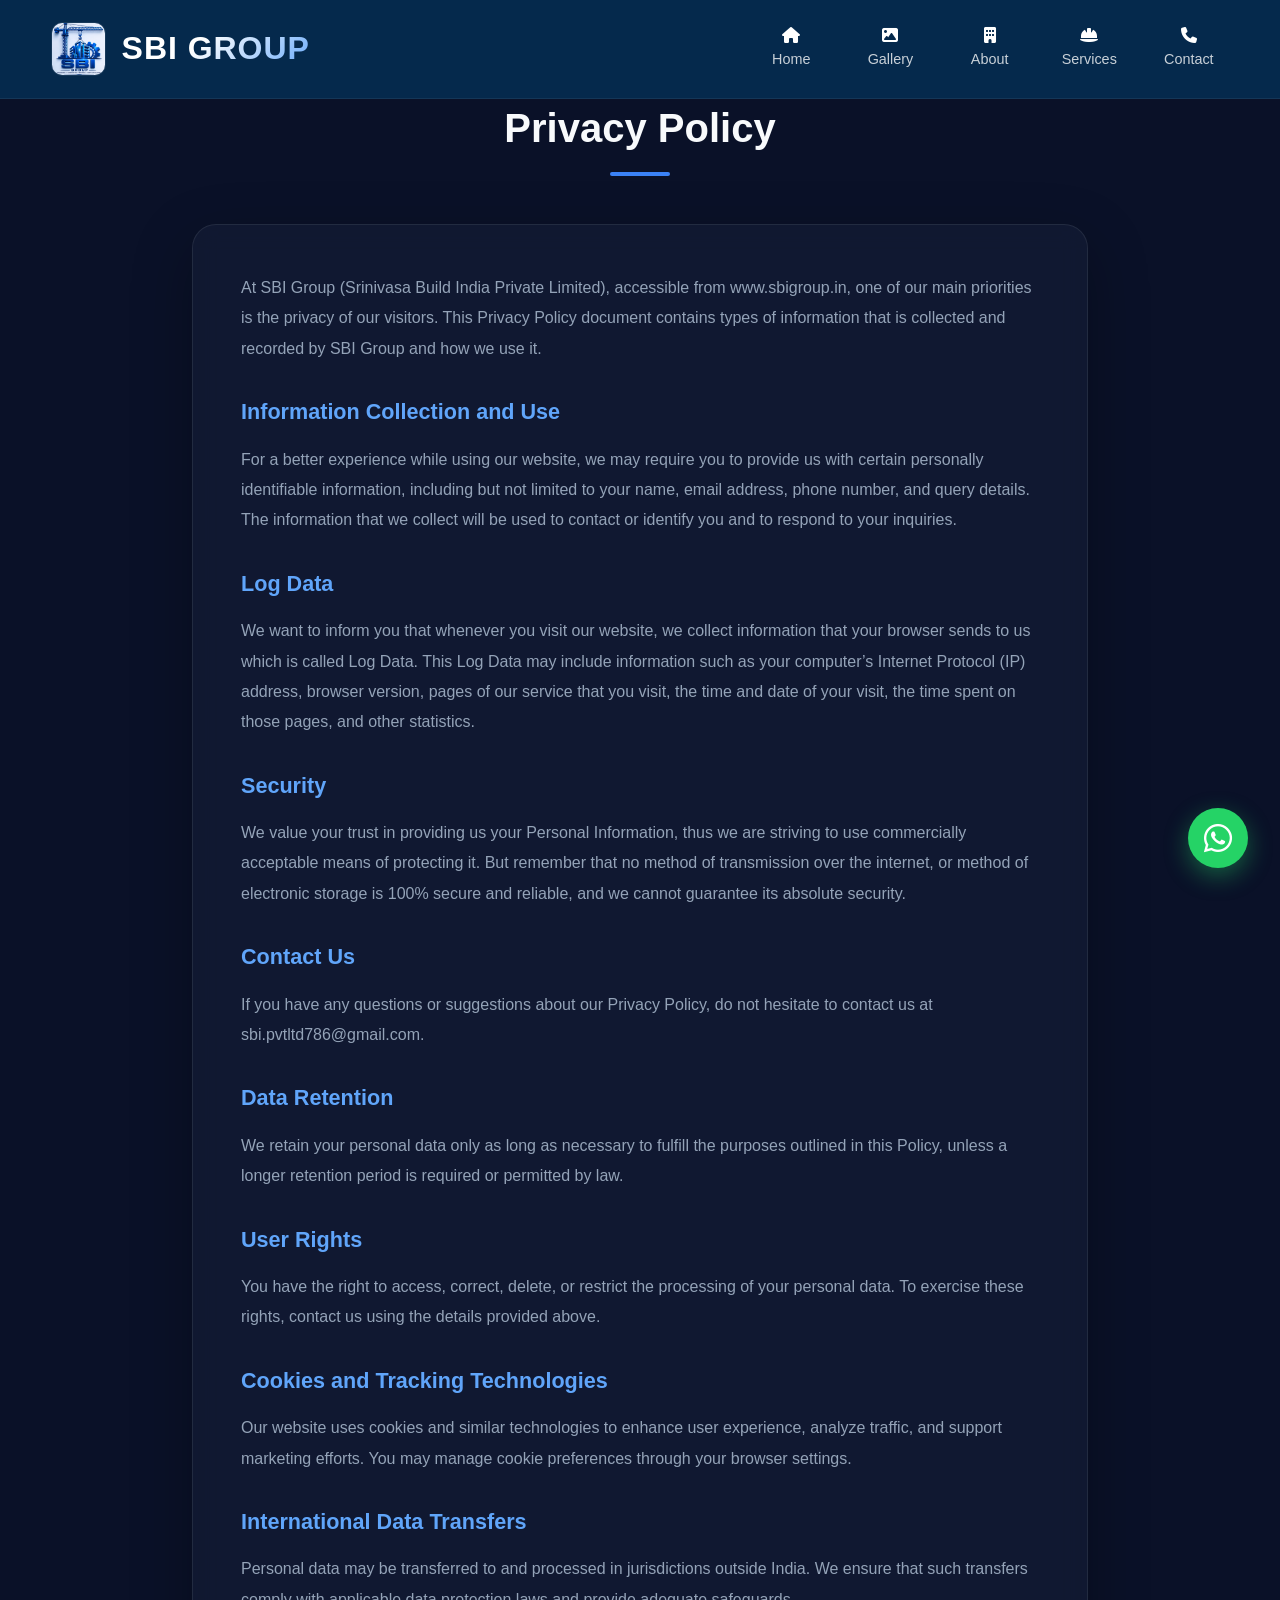
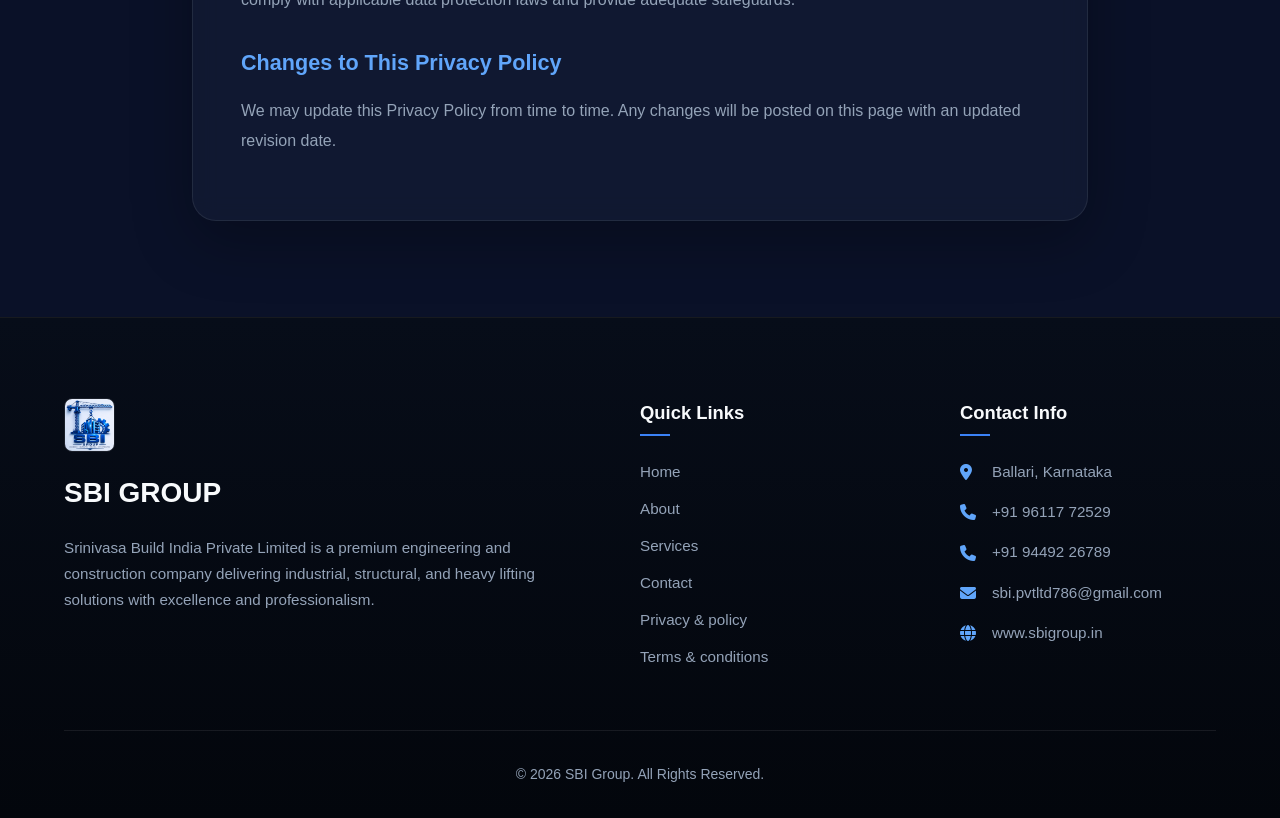
<file: privacy-policy.html>
<!DOCTYPE html>
<html lang="en">

<head>

    <meta charset="UTF-8">

    <meta name="viewport" content="width=device-width, initial-scale=1.0">

    <title>Privacy Policy - SBI Group</title>

    <!-- ================= MAIN CSS ================= -->

    <link rel="stylesheet" href="css/style.css">

    <!-- ================= FAVICON ================= -->

    <link rel="icon" href="images/logo.jpeg">

    <!-- ================= FONT AWESOME ================= -->

    <link rel="stylesheet" href="https://cdnjs.cloudflare.com/ajax/libs/font-awesome/6.5.1/css/all.min.css">

</head>

<body>

    <!-- ================= HEADER ================= -->

    <header class="main-header">

        <div class="logo">

            <img src="images/logo.jpeg" alt="logo">

            <span>SBI GROUP</span>

        </div>

        <nav class="main-nav">

            <a href="index.html">
                <i class="fas fa-home"></i>
                <span>Home</span>
            </a>

            <a href="gallery.html">
                <i class="fas fa-image"></i>
                <span>Gallery</span>
            </a>

            <a href="about.html">
                <i class="fas fa-building"></i>
                <span>About</span>
            </a>

            <a href="services.html">
                <i class="fas fa-helmet-safety"></i>
                <span>Services</span>
            </a>

            <a href="contact.html">
                <i class="fas fa-phone"></i>
                <span>Contact</span>
            </a>

        </nav>

    </header>

    <!-- ================= PRIVACY SECTION ================= -->

    <section class="inner-page-section legal-section">

        <h2 class="section-title">

            Privacy Policy

        </h2>

        <!-- ================= POLICY CONTAINER ================= -->

        <div class="policy-container">

            <p>

                At SBI Group (Srinivasa Build India Private Limited),
                accessible from www.sbigroup.in,
                one of our main priorities is the privacy of our visitors.

                This Privacy Policy document contains types of information
                that is collected and recorded by SBI Group
                and how we use it.

            </p>

            <h3>
                Information Collection and Use
            </h3>

            <p>

                For a better experience while using our website,
                we may require you to provide us with certain personally
                identifiable information, including but not limited to
                your name, email address, phone number, and query details.

                The information that we collect will be used to contact
                or identify you and to respond to your inquiries.

            </p>

            <h3>
                Log Data
            </h3>

            <p>

                We want to inform you that whenever you visit our website,
                we collect information that your browser sends to us
                which is called Log Data.

                This Log Data may include information such as your computer’s
                Internet Protocol (IP) address, browser version,
                pages of our service that you visit,
                the time and date of your visit,
                the time spent on those pages,
                and other statistics.

            </p>

            <h3>
                Security
            </h3>

            <p>

                We value your trust in providing us your Personal Information,
                thus we are striving to use commercially acceptable means
                of protecting it.

                But remember that no method of transmission over the internet,
                or method of electronic storage is 100% secure and reliable,
                and we cannot guarantee its absolute security.

            </p>

            <h3>
                Contact Us
            </h3>

            <p>

                If you have any questions or suggestions
                about our Privacy Policy,
                do not hesitate to contact us at
                sbi.pvtltd786@gmail.com.

            </p>

            <h3>
                Data Retention
            </h3>

            <p>

                We retain your personal data only as long as necessary
                to fulfill the purposes outlined in this Policy,
                unless a longer retention period is required
                or permitted by law.

            </p>

            <h3>
                User Rights
            </h3>

            <p>

                You have the right to access, correct, delete,
                or restrict the processing of your personal data.

                To exercise these rights,
                contact us using the details provided above.

            </p>

            <h3>
                Cookies and Tracking Technologies
            </h3>

            <p>

                Our website uses cookies and similar technologies
                to enhance user experience,
                analyze traffic,
                and support marketing efforts.

                You may manage cookie preferences
                through your browser settings.

            </p>

            <h3>
                International Data Transfers
            </h3>

            <p>

                Personal data may be transferred to and processed
                in jurisdictions outside India.

                We ensure that such transfers comply with applicable
                data protection laws and provide adequate safeguards.

            </p>

            <h3>
                Changes to This Privacy Policy
            </h3>

            <p>

                We may update this Privacy Policy from time to time.

                Any changes will be posted on this page
                with an updated revision date.

            </p>

        </div>

    </section>

    <!-- ================= FOOTER ================= -->

    <footer class="footer">

        <div class="footer-container">

            <!-- ================= BRAND ================= -->

            <div class="footer-brand">

                <img src="images/logo.jpeg" alt="SBI Group Logo">

                <h2>SBI GROUP</h2>

                <p>

                    Srinivasa Build India Private Limited is a premium
                    engineering and construction company delivering
                    industrial, structural, and heavy lifting solutions
                    with excellence and professionalism.

                </p>

            </div>

            <!-- ================= QUICK LINKS ================= -->

            <div class="footer-links">

                <h3>Quick Links</h3>

                <a href="index.html">Home</a>

                <a href="about.html">About</a>

                <a href="services.html">Services</a>

                <a href="contact.html">Contact</a>

                <a href="privacy-policy.html">
                    Privacy & policy
                </a>

                <a href="terms-and-conditions.html">
                    Terms & conditions
                </a>

            </div>

            <!-- ================= CONTACT INFO ================= -->

            <div class="footer-contact">

                <h3>Contact Info</h3>

                <p>
                    <i class="fas fa-map-marker-alt"></i>
                    Ballari, Karnataka
                </p>

                <p>
                    <i class="fas fa-phone"></i>
                    +91 96117 72529
                </p>

                <p>
                    <i class="fas fa-phone"></i>
                    +91 94492 26789
                </p>

                <p>
                    <i class="fas fa-envelope"></i>
                    sbi.pvtltd786@gmail.com
                </p>

                <p>
                    <i class="fas fa-globe"></i>
                    www.sbigroup.in
                </p>

            </div>

        </div>

        <!-- ================= COPYRIGHT ================= -->

        <div class="footer-bottom">

            <p>
                © 2026 SBI Group. All Rights Reserved.
            </p>

        </div>

    </footer>

    <!-- ================= WHATSAPP ================= -->

    <a href="https://wa.me/919611772529" class="whatsapp-float" target="_blank">

        <i class="fab fa-whatsapp"></i>

    </a>

    <!-- ================= MAIN JS ================= -->

    <script defer src="js/script.js"></script>

</body>

</html>
</file>
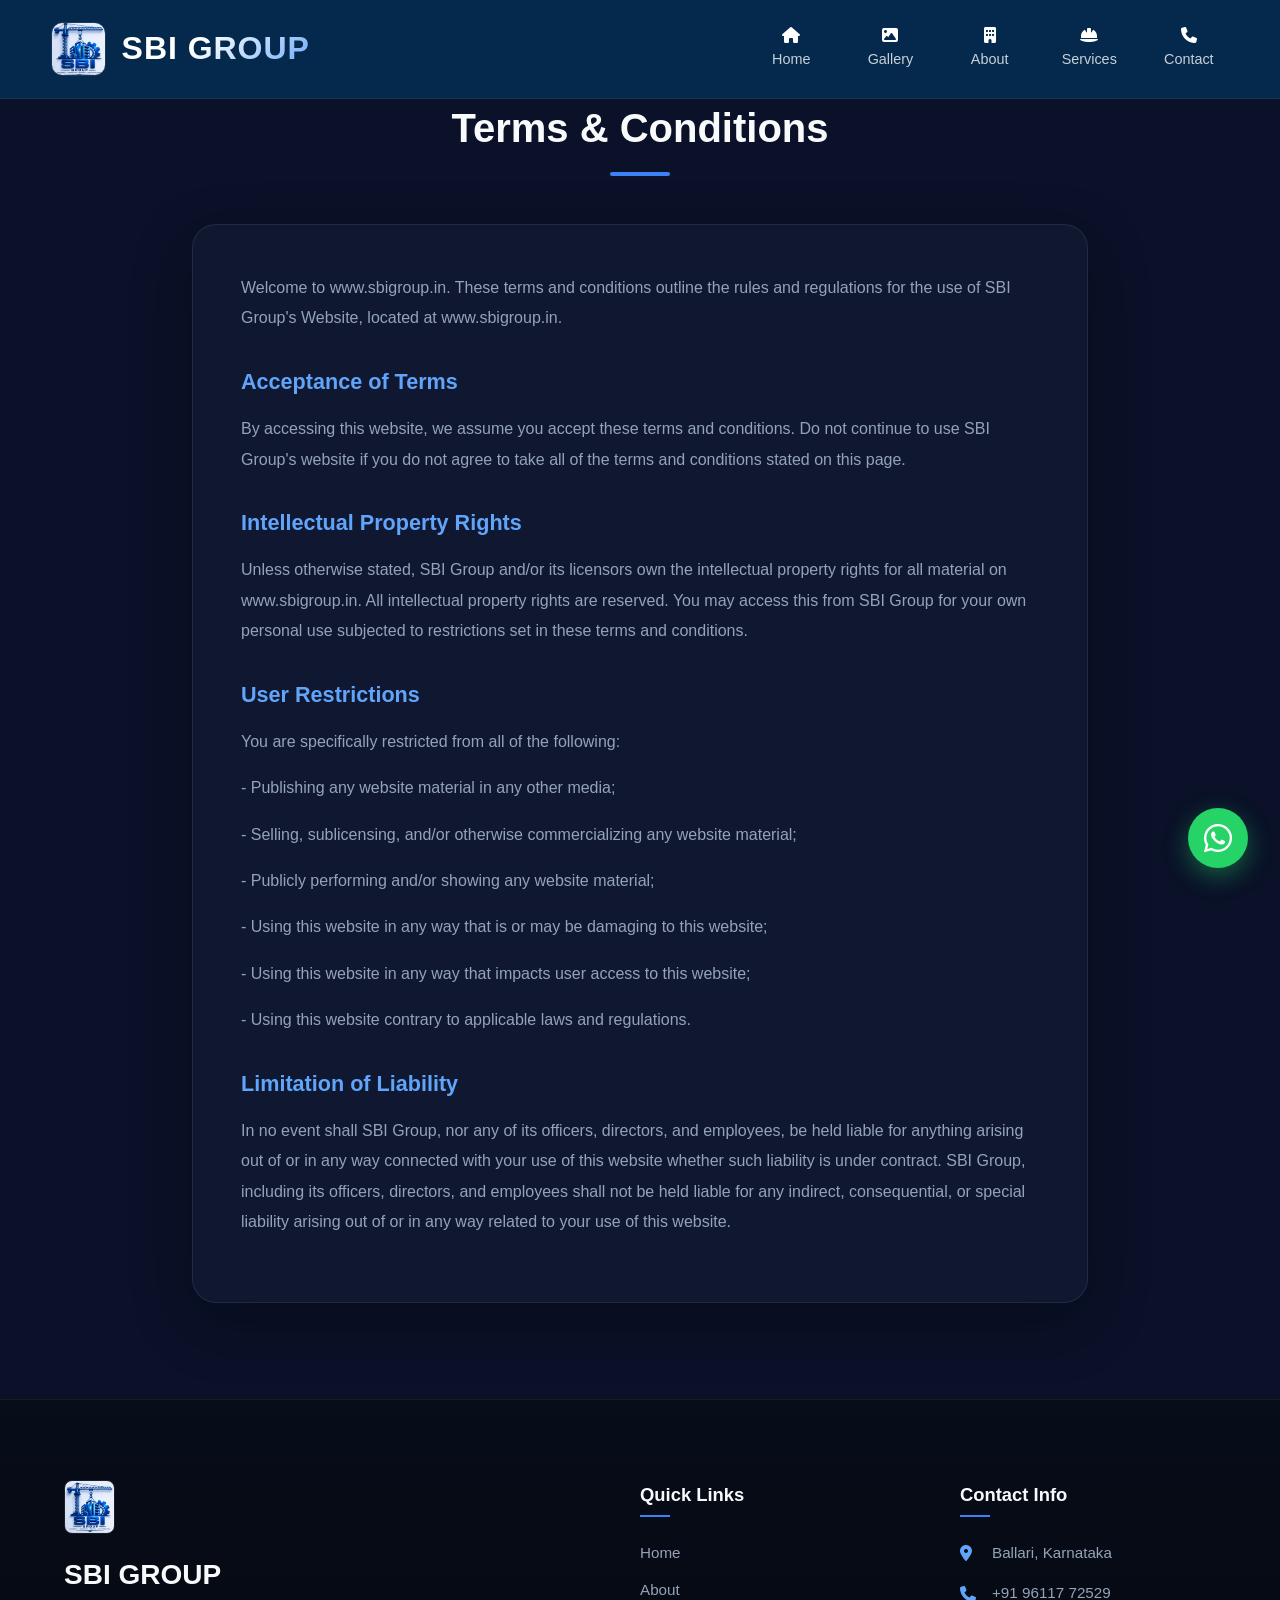
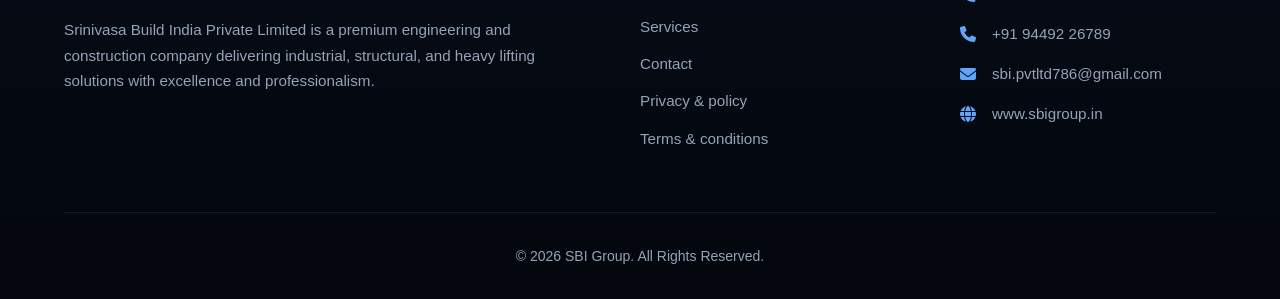
<file: terms-and-conditions.html>
<!DOCTYPE html>
<html lang="en">

<head>

    <meta charset="UTF-8">

    <meta name="viewport" content="width=device-width, initial-scale=1.0">

    <title>Terms & Conditions - SBI Group</title>

    <!-- ================= MAIN CSS ================= -->

    <link rel="stylesheet" href="css/style.css">

    <!-- ================= FAVICON ================= -->

    <link rel="icon" href="images/logo.jpeg">

    <!-- ================= FONT AWESOME ================= -->

    <link rel="stylesheet" href="https://cdnjs.cloudflare.com/ajax/libs/font-awesome/6.5.1/css/all.min.css">

</head>

<body>

    <!-- ================= HEADER ================= -->

    <header class="main-header">

        <div class="logo">

            <img src="images/logo.jpeg" alt="logo">

            <span>SBI GROUP</span>

        </div>

        <nav class="main-nav">

            <a href="index.html">
                <i class="fas fa-home"></i>
                <span>Home</span>
            </a>

            <a href="gallery.html">
                <i class="fas fa-image"></i>
                <span>Gallery</span>
            </a>

            <a href="about.html">
                <i class="fas fa-building"></i>
                <span>About</span>
            </a>

            <a href="services.html">
                <i class="fas fa-helmet-safety"></i>
                <span>Services</span>
            </a>

            <a href="contact.html">
                <i class="fas fa-phone"></i>
                <span>Contact</span>
            </a>

        </nav>

    </header>

    <!-- ================= TERMS SECTION ================= -->

    <section class="inner-page-section legal-section">

        <h2 class="section-title">

            Terms & Conditions

        </h2>

        <!-- ================= TERMS CONTAINER ================= -->

        <div class="terms-container">

            <p>

                Welcome to www.sbigroup.in.

                These terms and conditions outline the rules and regulations
                for the use of SBI Group's Website,
                located at www.sbigroup.in.

            </p>

            <h3>
                Acceptance of Terms
            </h3>

            <p>

                By accessing this website,
                we assume you accept these terms and conditions.

                Do not continue to use SBI Group's website
                if you do not agree to take all of the
                terms and conditions stated on this page.

            </p>

            <h3>
                Intellectual Property Rights
            </h3>

            <p>

                Unless otherwise stated,
                SBI Group and/or its licensors own
                the intellectual property rights
                for all material on www.sbigroup.in.

                All intellectual property rights are reserved.

                You may access this from SBI Group
                for your own personal use
                subjected to restrictions set in these
                terms and conditions.

            </p>

            <h3>
                User Restrictions
            </h3>

            <p>

                You are specifically restricted
                from all of the following:

            </p>

            <p>
                - Publishing any website material in any other media;
            </p>

            <p>
                - Selling, sublicensing,
                and/or otherwise commercializing any website material;
            </p>

            <p>
                - Publicly performing and/or showing any website material;
            </p>

            <p>
                - Using this website in any way
                that is or may be damaging to this website;
            </p>

            <p>
                - Using this website in any way
                that impacts user access to this website;
            </p>

            <p>
                - Using this website contrary
                to applicable laws and regulations.
            </p>

            <h3>
                Limitation of Liability
            </h3>

            <p>

                In no event shall SBI Group,
                nor any of its officers, directors,
                and employees, be held liable for anything
                arising out of or in any way connected
                with your use of this website
                whether such liability is under contract.

                SBI Group, including its officers,
                directors, and employees shall not be held liable
                for any indirect, consequential,
                or special liability arising out of
                or in any way related to your use of this website.

            </p>

        </div>

    </section>

    <!-- ================= FOOTER ================= -->

    <footer class="footer">

        <div class="footer-container">

            <!-- ================= BRAND ================= -->

            <div class="footer-brand">

                <img src="images/logo.jpeg" alt="SBI Group Logo">

                <h2>SBI GROUP</h2>

                <p>

                    Srinivasa Build India Private Limited
                    is a premium engineering and construction company
                    delivering industrial, structural,
                    and heavy lifting solutions
                    with excellence and professionalism.

                </p>

            </div>

            <!-- ================= QUICK LINKS ================= -->

            <div class="footer-links">

                <h3>
                    Quick Links
                </h3>

                <a href="index.html">Home</a>

                <a href="about.html">About</a>

                <a href="services.html">Services</a>

                <a href="contact.html">Contact</a>

                <a href="privacy-policy.html">
                    Privacy & policy
                </a>

                <a href="terms-and-conditions.html">
                    Terms & conditions
                </a>

            </div>

            <!-- ================= CONTACT INFO ================= -->

            <div class="footer-contact">

                <h3>
                    Contact Info
                </h3>

                <p>
                    <i class="fas fa-map-marker-alt"></i>
                    Ballari, Karnataka
                </p>

                <p>
                    <i class="fas fa-phone"></i>
                    +91 96117 72529
                </p>

                <p>
                    <i class="fas fa-phone"></i>
                    +91 94492 26789
                </p>

                <p>
                    <i class="fas fa-envelope"></i>
                    sbi.pvtltd786@gmail.com
                </p>

                <p>
                    <i class="fas fa-globe"></i>
                    www.sbigroup.in
                </p>

            </div>

        </div>

        <!-- ================= COPYRIGHT ================= -->

        <div class="footer-bottom">

            <p>
                © 2026 SBI Group. All Rights Reserved.
            </p>

        </div>

    </footer>

    <!-- ================= WHATSAPP ================= -->

    <a href="https://wa.me/919611772529" class="whatsapp-float" target="_blank">

        <i class="fab fa-whatsapp"></i>

    </a>

    <!-- ================= MAIN JS ================= -->

    <script defer src="js/script.js"></script>

</body>

</html>
</file>
<file: css/style.css>
* {

    margin: 0;

    padding: 0;

    box-sizing: border-box;
}

html,
body {

    overflow-x: hidden;
}

@import url('https://fonts.googleapis.com/css2?family=Outfit:wght@300;400;500;600;700;800&display=swap');

/* ================= CUSTOM PROPERTIES ================= */
:root {
    --primary-color: #3b82f6;
    /* Vibrant Royal Blue */
    --primary-hover: #1d4ed8;
    /* Cobalt Blue */
    --primary-glow: rgba(59, 130, 246, 0.35);
    --bg-dark: #0a1128;
    /* Premium Deep Navy Blue */
    --bg-card: rgba(20, 30, 55, 0.65);
    /* Semitransparent navy card */
    --bg-header: rgba(30, 58, 138, 0.92);
    /* Updated nav bar background */
    --border-color: rgba(255, 255, 255, 0.08);
    /* Fine border */
    --border-hover: rgba(59, 130, 246, 0.35);
    --text-main: #f8fafc;
    /* White text */
    --text-muted: #94a3b8;
    /* Ice grey text */
    --text-highlight: #60a5fa;
    /* Light Blue Accent */
    --font-family: 'Outfit', sans-serif;
    --header-height: 80px;
    --transition-smooth: all 0.3s cubic-bezier(0.4, 0, 0.2, 1);
}

/* ================= GLOBAL RESET ================= */
* {
    margin: 0;
    padding: 0;
    box-sizing: border-box;
    font-family: var(--font-family);
    scroll-behavior: smooth;
}

body {
    background: var(--bg-dark);
    color: var(--text-main);
    line-height: 1.6;
    overflow-x: hidden;
    -webkit-font-smoothing: antialiased;
}

/* ================= HEADER ================= */
header {
    position: fixed;
    top: 0;
    left: 0;
    width: 100%;
    height: var(--header-height);
    background: var(--bg-header);
    backdrop-filter: blur(12px);
    -webkit-backdrop-filter: blur(12px);
    z-index: 1000;
    padding: 0 4rem;
    display: flex;
    justify-content: space-between;
    align-items: center;
    border-bottom: 1px solid var(--border-color);
    transition: var(--transition-smooth);
}

.logo {
    display: flex;
    align-items: center;
    gap: 0.8rem;
    font-size: 1.5rem;
    font-weight: 700;
    color: var(--text-main);
    letter-spacing: 0.5px;
    text-decoration: none;
}

.logo img {
    height: 48px;
    width: auto;
    border-radius: 8px;
    border: 1px solid var(--border-color);
}

.logo span {
    background: linear-gradient(135deg, #fff 40%, var(--text-highlight));
    -webkit-background-clip: text;
    -webkit-text-fill-color: transparent;
}

/* ================= EXACT CAPSULE NAVBAR ================= */

nav {

    position: relative;
    background: transparent;

    display: flex;
    align-items: center;
    justify-content: center;

    gap: 0.3vw;

    width: fit-content;

    padding: 0.6vh 0.6vw;
    box-shadow: -10px 0 30px rgba(0, 0, 0, 0.45);

    overflow: hidden;
}

/* ================= NAV ITEMS ================= */

nav a {
    position: relative;
    display: flex;
    flex-direction: column;
    align-items: center;
    justify-content: center;
    gap: 0.3vh;
    min-width: auto;
    padding: 0.6rem 0.8rem;
    color: #6f6f6f;
    text-decoration: none;
    font-size: 1rem;
    border-radius: 0.5rem;
    overflow: hidden;
    transition: 0.4s ease;
    z-index: 1;
}

/* ================= ICON ================= */

nav a i {

    font-size: 1rem;
    transition: 0.4s ease;
    color: #fff;
}

/* ================= TOP BAR ================= */

/* ================= PREMIUM HOVER EFFECT ================= */
nav a {
    position: relative;
    overflow: hidden;
    transition: color 0.3s cubic-bezier(0.25, 0.8, 0.25, 1), box-shadow 0.3s cubic-bezier(0.25, 0.8, 0.25, 1);
}

/* Centered diagonal glossy overlay */
nav a::before {
    content: '';
    position: absolute;
    inset: 0;
    background: linear-gradient(120deg, rgba(255, 255, 255, 0.2), rgba(255, 255, 255, 0.05), transparent);
    transform: translate(-50%, -50%) rotate(45deg) scaleX(0);
    transform-origin: left;
    transition: transform 0.4s cubic-bezier(0.25, 0.8, 0.25, 1);
    z-index: -1;
}

/* Hover state expands overlay */
nav a:hover::before,
nav a.active::before {
    transform: translate(-50%, -50%) rotate(45deg) scaleX(1);
}

nav a:hover,
nav a.active {
    color: #ffffff;
    box-shadow: 0 4px 12px rgba(255, 255, 255, 0.2);
}

nav a:hover i,
nav a.active i {
    transform: scale(1.08);
}

/* Subtle elevation */
nav a:hover,
nav a.active {
    box-shadow: 0 4px 12px rgba(255, 255, 255, 0.2);
}

/* ================= MOBILE ================= */

.hero {
    position: relative;

    min-height: calc(100vh - 4.8rem);
    padding-top: 0;
    display: flex;
    align-items: center;
    justify-content: center;
    text-align: center;
    overflow: hidden;
    background: linear-gradient(rgba(12, 14, 18, 0.8), rgba(12, 14, 18, 0.85)),
        url('../images/sponge\ ore.jpg') no-repeat center center/cover;
}

.service-title{
    cursor: pointer;
}
.hero-overlay {
    position: absolute;
    inset: 0;
    background: radial-gradient(circle at top right, var(--primary-glow), transparent 45%);
    z-index: 1;
    pointer-events: none;
}

.hero-content {
    position: relative;
    z-index: 2;
    max-width: 850px;
    padding: 2rem;
    animation: fadeInUp 1.2s cubic-bezier(0.4, 0, 0.2, 1);
}

.hero-tagline {
    display: inline-block;
    margin-bottom: 1.5rem;
    padding: 0.5rem 1.2rem;
    border: 1px solid rgba(255, 255, 255, 0.1);
    border-radius: 50px;
    background: rgba(255, 255, 255, 0.03);
    backdrop-filter: blur(8px);
    color: var(--text-highlight);
    font-size: 0.875rem;
    font-weight: 600;
    letter-spacing: 1.5px;
    text-transform: uppercase;
}

.hero h1 {
    font-size: 3.5rem;
    line-height: 1.25;
    margin-bottom: 1.5rem;
    font-weight: 800;
    color: var(--text-main);
    letter-spacing: -1px;
}

.hero h1 span {
    background: linear-gradient(135deg, var(--text-highlight), #fde047);
    -webkit-background-clip: text;
    -webkit-text-fill-color: transparent;
    text-shadow: 0 0 30px var(--primary-glow);
}

.hero p {
    font-size: 1.125rem;
    color: var(--text-muted);
    line-height: 1.8;
    max-width: 700px;
    margin: 0 auto 2.5rem;
}

/* ================= BUTTONS ================= */
.hero-buttons {
    display: flex;
    justify-content: center;
    align-items: center;
    gap: 1.2rem;
    flex-wrap: wrap;
    margin-bottom: 4rem;
}

.btn {
    display: inline-flex;
    align-items: center;
    justify-content: center;
    padding: 0.875rem 2rem;
    border-radius: 50px;
    text-decoration: none;
    font-size: 0.95rem;
    font-weight: 600;
    transition: var(--transition-smooth);
    cursor: pointer;
    border: 1px solid transparent;
}

.btn-primary {
    background: var(--primary-color);
    color: #fff;
    box-shadow: 0 4px 14px var(--primary-glow);
}

.btn-primary:hover {
    background: var(--primary-hover);
    transform: translateY(-2px);
    box-shadow: 0 6px 20px var(--primary-glow);
}

.btn-outline {
    border: 1px solid rgba(255, 255, 255, 0.2);
    background: transparent;
    color: var(--text-main);
}

.btn-outline:hover {
    border-color: var(--primary-color);
    background: rgba(245, 158, 11, 0.05);
    color: var(--text-highlight);
    transform: translateY(-2px);
}

/* =========================================================
   HERO STATS SQUARE CARDS
========================================================= */

.hero-stats {

    display: flex;

    justify-content: center;

    align-items: center;

    gap: 1.5rem;

    flex-wrap: wrap;
}


/* ================= STAT BOX ================= */

.hero-stats .stat-box {

    width: 13rem;

    height: 13rem;

    border-radius: 1.5rem;

    background: rgba(255, 255, 255, 0.06);

    border: 0.08rem solid rgba(255, 255, 255, 0.08);

    backdrop-filter: blur(0.8rem);

    display: flex;

    flex-direction: column;

    justify-content: center;

    align-items: center;

    text-align: center;

    transition: all 0.4s ease;

    padding: 1.5rem;
}


/* ================= NUMBER ================= */

.hero-stats .stat-box h2 {

    font-size: 3rem;

    margin-bottom: 0.6rem;

    color: #4da3ff;
}


/* ================= TEXT ================= */

.hero-stats .stat-box span {

    font-size: 1rem;

    line-height: 1.5;

    color: #ffffff;
}


/* ================= HOVER ================= */

.hero-stats .stat-box:hover {

    transform: translateY(-0.5rem);

    box-shadow: 0 1rem 2rem rgba(0, 0, 0, 0.35);
}


/* ================= TABLET ================= */

@media screen and (max-width: 992px) {

    .hero-stats .stat-box {

        width: 11rem;

        height: 11rem;
    }

}


/* ================= MOBILE ================= */

@media screen and (max-width: 768px) {

    .hero-stats {

        gap: 1rem;
    }

    .hero-stats .stat-box {

        width: 9rem;

        height: 9rem;

        padding: 1rem;
    }

    .hero-stats .stat-box h2 {

        font-size: 2rem;
    }

    .hero-stats .stat-box span {

        font-size: 0.8rem;
    }

}


/* ================= SECTIONS ================= */
section {

    padding: 2rem 4rem;
}

.inner-page-section {

    min-height: calc(100vh - 4.8rem);

    display: block;

    padding-top: 0 !important;

    padding-bottom: 4rem;
}

.section-title {
    font-size: 2.5rem;
    font-weight: 700;
    margin-bottom: 3rem;
    text-align: center;
    color: var(--text-main);
    position: relative;
}

.section-title::after {
    content: '';
    display: block;
    width: 60px;
    height: 4px;
    background: var(--primary-color);
    margin: 0.75rem auto 0;
    border-radius: 2px;
}

.section-subtitle {
    text-align: center;
    color: var(--text-muted);
    max-width: 650px;
    margin: -2rem auto 3rem;
    font-size: 1.1rem;
}

/* ================= CARDS ================= */
.cards {
    display: grid;
    grid-template-columns: repeat(auto-fit, minmax(300px, 1fr));
    gap: 2rem;
    max-width: 1200px;
    margin: 0 auto;
}

.card.service-card {
    opacity: 0;
    animation: cardAnim 0.9s ease forwards;
}

@keyframes cardAnim {
    0% {
        opacity: 0;
        transform: translateY(30px) rotate(-5deg) scale(0.95);
    }

    100% {
        opacity: 1;
        transform: translateY(0) rotate(0deg) scale(1);
    }
}

/* Staggered delays for each card */
.card.service-card:nth-child(1) {
    animation-delay: 0.1s;
}

.card.service-card:nth-child(2) {
    animation-delay: 0.2s;
}

.card.service-card:nth-child(3) {
    animation-delay: 0.3s;
}

.card.service-card:nth-child(4) {
    animation-delay: 0.4s;
}

.card.service-card:nth-child(5) {
    animation-delay: 0.5s;
}

.card.service-card:nth-child(6) {
    animation-delay: 0.6s;
}

@keyframes slideUp {
    from {
        opacity: 0;
        transform: translateY(30px);
    }

    to {
        opacity: 1;
        transform: translateY(0);
    }
}


.card::before {
    content: '';
    position: absolute;
    top: 0;
    left: 0;
    width: 100%;
    height: 4px;
    background: var(--primary-color);
    transform: scaleX(0);
    transition: var(--transition-smooth);
    transform-origin: left;
}

.card:hover {
    transform: translateY(-8px);
    border-color: var(--border-hover);
    box-shadow: 0 12px 30px rgba(0, 0, 0, 0.4);
}

.card:hover::before {
    transform: scaleX(1);
}

.card h3 {
    font-size: 1.35rem;
    font-weight: 600;
    margin-bottom: 1rem;
    color: var(--text-main);
}

.card p {
    color: var(--text-muted);
    font-size: 0.95rem;
    line-height: 1.7;
}

/* ================= FORM ================= */
form {
    max-width: 600px;
    margin: 0 auto;
    display: flex;
    flex-direction: column;
    gap: 1.5rem;
    background: var(--bg-card);
    padding: 3rem;
    border-radius: 24px;
    border: 1px solid var(--border-color);
    backdrop-filter: blur(10px);
}

.form-group {
    display: flex;
    flex-direction: column;
    gap: 0.5rem;
}

.form-group label {
    font-size: 0.9rem;
    font-weight: 500;
    color: var(--text-main);
}

input,
textarea {
    padding: 0.875rem 1.2rem;
    border: 1px solid var(--border-color);
    border-radius: 10px;
    background: rgba(7, 13, 25, 0.8);
    color: var(--text-main);
    font-size: 0.95rem;
    outline: none;
    transition: var(--transition-smooth);
    width: 100%;
}

input:focus,
textarea:focus {
    border-color: var(--primary-color);
    box-shadow: 0 0 0 3px var(--primary-glow);
}

button[type="submit"] {
    padding: 1rem;
    border: none;
    background: var(--primary-color);
    color: #fff;
    border-radius: 10px;
    cursor: pointer;
    font-size: 1rem;
    font-weight: 600;
    transition: var(--transition-smooth);
    margin-top: 1rem;
    box-shadow: 0 4px 14px var(--primary-glow);
}

button[type="submit"]:hover {
    background: var(--primary-hover);
    transform: translateY(-2px);
    box-shadow: 0 6px 20px var(--primary-glow);
}

/* ================= FOOTER ================= */
.footer {
    background: linear-gradient(180deg, #070d19, #03060c);
    padding: 5rem 4rem 2rem;
    color: var(--text-main);
    border-top: 1px solid var(--border-color);
}

.footer-brand h2,
.footer-links h3,
.footer-contact h3 {
    color: var(--text-main);
}

.footer-brand p,
.footer-links a,
.footer-contact p {
    color: var(--text-muted);
}

.footer-links a:hover {
    color: var(--text-highlight);
}

.footer-container {
    max-width: 1200px;
    margin: 0 auto 3rem;
    display: grid;
    grid-template-columns: 2fr 1fr 1fr;
    gap: 4rem;
}

.footer-brand {
    display: flex;
    flex-direction: column;
    gap: 1.2rem;
}

.footer-brand img {
    height: 54px;
    width: auto;
    align-self: flex-start;
    border-radius: 8px;
    border: 1px solid var(--border-color);
}

.footer-brand h2 {
    font-size: 1.75rem;
    font-weight: 700;
}

.footer-brand h2 span {
    color: var(--text-highlight);
}

.footer-brand p {
    line-height: 1.7;
    font-size: 0.95rem;
}

.footer-links h3,
.footer-contact h3 {
    margin-bottom: 1.5rem;
    font-size: 1.15rem;
    font-weight: 600;
    position: relative;
    padding-bottom: 0.5rem;
}

.footer-links h3::after,
.footer-contact h3::after {
    content: '';
    position: absolute;
    bottom: 0;
    left: 0;
    width: 30px;
    height: 2px;
    background: var(--primary-color);
}

.footer-links a {
    display: block;
    color: var(--text-muted);
    text-decoration: none;
    margin-bottom: 0.8rem;
    transition: var(--transition-smooth);
    font-size: 0.95rem;
}

.footer-links a:hover {
    color: var(--text-highlight);
    transform: translateX(4px);
}

.footer-contact p {
    margin-bottom: 1rem;
    color: var(--text-muted);
    font-size: 0.95rem;
    display: flex;
    align-items: center;
    gap: 0.75rem;
}

.footer-contact i {
    color: var(--text-highlight);
    font-size: 1rem;
    width: 20px;
}

.footer-bottom {
    border-top: 1px solid var(--border-color);
    padding-top: 2rem;
    text-align: center;
    color: var(--text-muted);
    font-size: 0.875rem;
    max-width: 1200px;
    margin: 0 auto;
}

/* ================= WHATSAPP FLOATING ================= */
.whatsapp-float {
    position: fixed;
    width: 60px;
    height: 60px;
    bottom: 2rem;
    right: 2rem;
    background: #25D366;
    color: #fff;
    border-radius: 50%;
    text-align: center;
    font-size: 2rem;
    display: flex;
    align-items: center;
    justify-content: center;
    box-shadow: 0 8px 24px rgba(37, 211, 102, 0.4);
    z-index: 1000;
    transition: var(--transition-smooth);
    text-decoration: none;
    animation: pulse 2s infinite;
}

.whatsapp-float:hover {
    transform: scale(1.1) translateY(-4px);
    background: #20ba5a;
    box-shadow: 0 12px 28px rgba(37, 211, 102, 0.6);
}

/* ================= ANIMATIONS ================= */
@keyframes fadeInUp {
    from {
        opacity: 0;
        transform: translateY(30px);
    }

    to {
        opacity: 1;
        transform: translateY(0);
    }
}

@keyframes pulse {
    0% {
        box-shadow: 0 0 0 0 rgba(37, 211, 102, 0.7);
    }

    70% {
        box-shadow: 0 0 0 15px rgba(37, 211, 102, 0);
    }

    100% {
        box-shadow: 0 0 0 0 rgba(37, 211, 102, 0);
    }
}


/* ================= SPLIT LAYOUT ================= */
.split-layout {
    display: flex;
    align-items: center;
    gap: 2rem;
    margin: 6rem 0;
}

.split-layout.reverse {
    flex-direction: row-reverse;
}

.split-text {
    flex: 1;
}

.split-text h3 {
    font-size: 1.8rem;
    font-weight: 700;
    margin-bottom: 1.2rem;
    color: var(--text-highlight);
}

.split-text p {
    color: var(--text-muted);
    font-size: 1.05rem;
    line-height: 1.8;
    margin-bottom: 1rem;
}

.split-image {
    gap: 2vw;
    flex: 0.4;
}

/* Limit image width for better proportion */
.split-image img {
    width: 100%;
    max-width: 300px;
    height: auto;
    border-radius: 24px;
    border: 1px solid var(--border-color);
    box-shadow: 0 15px 35px rgba(0, 0, 0, 0.4);
    transition: var(--transition-smooth);
}

.split-image img:hover {
    transform: scale(1.02);
    border-color: var(--border-hover);
    box-shadow: 0 20px 40px var(--primary-glow);
}

/* ================= MOBILE RESPONSIVE ================= */
@media (max-width: 1024px) {
    header {
        padding: 0 2rem;
    }

    section {
        padding: 4rem 2rem;
    }

    .footer {
        padding: 4rem 2rem 2rem;
    }

    .footer-container {
        grid-template-columns: 1.5fr 1fr;
        gap: 3rem;
    }

    .footer-contact {
        grid-column: span 2;
    }
}

@import url('https://fonts.googleapis.com/css2?family=Poppins:wght@300;400;500;600;700&display=swap');

::-webkit-scrollbar {
    width: 10px;
}

::-webkit-scrollbar-track {
    background: #021426;
}

::-webkit-scrollbar-thumb {
    background: #00c2ff;
    border-radius: 20px;
}

/* BACKGROUND */

.bg-grid {
    position: fixed;
    inset: 0;
    background-image:
        linear-gradient(rgba(255, 255, 255, 0.03) 1px, transparent 1px),
        linear-gradient(90deg, rgba(255, 255, 255, 0.03) 1px, transparent 1px);
    background-size: 50px 50px;
    z-index: -3;
}

.glow1 {
    position: fixed;
    width: 500px;
    height: 500px;
    background: #00c2ff20;
    filter: blur(120px);
    top: -100px;
    right: -100px;
    z-index: -2;
}

.glow2 {
    position: fixed;
    width: 400px;
    height: 400px;
    background: #0077ff20;
    filter: blur(120px);
    bottom: -100px;
    left: -100px;
    z-index: -2;
}

/* HEADER */

.gallery-header {
    padding: 120px 8% 50px;
    text-align: center;
}

.gallery-header h1 {
    font-size: 4rem;
    font-weight: 700;
    text-transform: uppercase;
    background: linear-gradient(to right, #ffffff, #00c2ff);
    -webkit-background-clip: text;
    -webkit-text-fill-color: transparent;
    margin-bottom: 20px;
}

.gallery-header p {
    max-width: 850px;
    margin: auto;
    color: #c8d7e5;
    line-height: 1.8;
}

/* FILTER */

.filter-buttons {
    display: flex;
    justify-content: center;
    gap: 20px;
    flex-wrap: wrap;
    margin-top: 50px;
}

.filter-btn {
    padding: 14px 30px;
    border: none;
    cursor: pointer;
    background: rgba(255, 255, 255, 0.08);
    color: white;
    border-radius: 50px;
    font-size: 15px;
    transition: 0.4s;
    border: 1px solid rgba(255, 255, 255, 0.08);
}

.filter-btn.active,
.filter-btn:hover {
    background: linear-gradient(135deg, #00c2ff, #0077ff);
    transform: translateY(-5px);
    box-shadow: 0 10px 30px rgba(0, 194, 255, 0.35);
}

/* GALLERY */

.gallery-container {
    padding: 20px 8% 100px;
}

/* =========================================================
   PROFESSIONAL GALLERY LAYOUT
========================================================= */

.gallery-grid {

    display: grid;

    grid-template-columns: repeat(auto-fit, minmax(18rem, 1fr));

    gap: 1.8rem;

    align-items: start;

    justify-content: center;

    width: 100%;

    margin-top: 2rem;
}


/* ================= GALLERY CARD ================= */

.gallery-card {

    position: relative;

    width: 100%;

    height: 18rem;

    overflow: hidden;

    border-radius: 1.5rem;

    background: rgba(255, 255, 255, 0.05);

    border: 0.08rem solid rgba(255, 255, 255, 0.08);

    backdrop-filter: blur(0.8rem);

    transition: all 0.4s ease;

    margin: auto;
    cursor: pointer;
}


/* ================= IMAGE ================= */

.gallery-card img {

    width: 100%;

    height: 100%;

    object-fit: cover;

    transition: transform 0.5s ease;
}


/* ================= HOVER ================= */

.gallery-card:hover img {

    transform: scale(1.06);
}

.gallery-card:hover {

    transform: translateY(-0.5rem);

    box-shadow: 0 1rem 2rem rgba(0, 0, 0, 0.35);
}


/* ================= TABLET ================= */

@media screen and (max-width: 992px) {

    .gallery-grid {

        grid-template-columns: repeat(2, 1fr);
    }

    .gallery-card {

        height: 16rem;
    }
}


/* ================= MOBILE ================= */

@media screen and (max-width: 768px) {

    .gallery-grid {

        grid-template-columns: 1fr;

        gap: 1.4rem;
    }

    .gallery-card {

        height: 14rem;

        max-width: 22rem;
    }
}


/* ================= SMALL MOBILE ================= */

@media screen and (max-width: 480px) {

    .gallery-card {

        height: 13rem;

        border-radius: 1.2rem;
    }
}


/* OVERLAY */

.overlay {
    position: absolute;
    inset: 0;
    background: linear-gradient(to top, rgba(0, 0, 0, 0.95), rgba(0, 0, 0, 0.15));
    display: flex;
    flex-direction: column;
    justify-content: flex-end;
    padding: 30px;
}

.overlay h3 {
    font-size: 1.6rem;
    margin-bottom: 10px;
    transform: translateY(40px);
    opacity: 0;
    transition: 0.6s;
}

.overlay p {
    color: #d7e6f2;
    line-height: 1.6;
    transform: translateY(40px);
    opacity: 0;
    transition: 0.8s;
}

.gallery-card:hover .overlay h3,
.gallery-card:hover .overlay p {
    transform: translateY(0);
    opacity: 1;
}

/* TAG */

.tag {
    position: absolute;
    top: 20px;
    left: 20px;
    padding: 10px 18px;
    border-radius: 30px;
    font-size: 13px;
    font-weight: 600;
    z-index: 5;
    backdrop-filter: blur(10px);
}

.civil .tag {
    background: #00c2ff30;
    border: 1px solid #00c2ff80;
}

.mechanical .tag {
    background: #ff880020;
    border: 1px solid #ff880080;
}

/* ICON */

.icon-box {
    position: absolute;
    top: 20px;
    right: 20px;
    width: 50px;
    height: 50px;
    border-radius: 50%;
    background: rgba(255, 255, 255, 0.08);
    display: flex;
    align-items: center;
    justify-content: center;
    font-size: 20px;
    z-index: 5;
    backdrop-filter: blur(10px);
}

.mechanical .icon-box {
    animation: rotateGear 6s linear infinite;
}

/* LIGHT EFFECT */

.light {
    position: absolute;
    top: 0;
    left: -120%;
    width: 60%;
    height: 100%;
    background: rgba(255, 255, 255, 0.2);
    transform: skewX(-25deg);
}

.gallery-card:hover .light {
    animation: shine 1s ease;
}

/* ANIMATION */

@keyframes shine {
    100% {
        left: 150%;
    }
}

@keyframes rotateGear {
    100% {
        transform: rotate(360deg);
    }
}

/* RESPONSIVE */
/* ================= DEFAULT HAMBURGER ================= */

.nav-toggle {
    display: none;
}

@media(max-width:768px) {

    .gallery-header h1 {
        font-size: 2.8rem;
    }

    .gallery-grid {
        grid-template-columns: 1fr;
    }

    .gallery-card {
        height: 320px;
    }

}

/* ================= SMALL MOBILE ================= */

@media screen and (max-width: 480px) {

    .hero h1 {
        font-size: 1.9rem;
    }

    .section-title {
        font-size: 1.7rem;
    }

    .gallery-header h1 {
        font-size: 1.9rem;
    }

}

.card {
    position: relative;
    overflow: hidden;
}

header.nav-open .nav-toggle span:nth-child(1) {
    transform: rotate(45deg) translate(5px, 5px);
}

header.nav-open .nav-toggle span:nth-child(2) {
    opacity: 0;
}

header.nav-open .nav-toggle span:nth-child(3) {
    transform: rotate(-45deg) translate(5px, -5px);
}

img {
    max-width: 100%;
    display: block;
}

/* ================= CARD BASE FIX ================= */

.card {
    position: relative;
    overflow: hidden;

    background: var(--bg-card);

    border: 1px solid var(--border-color);

    border-radius: 1.5rem;

    padding: 2rem;

    backdrop-filter: blur(12px);

    transition: var(--transition-smooth);
}

/* ================= SERVICE ICON ================= */

.service-icon {
    width: 4.5rem;
    height: 4.5rem;

    display: flex;
    align-items: center;
    justify-content: center;

    margin-bottom: 1.5rem;

    border-radius: 1rem;

    background: linear-gradient(135deg,
            rgba(0, 194, 255, 0.18),
            rgba(0, 119, 255, 0.12));

    border: 1px solid rgba(255, 255, 255, 0.08);

    color: var(--text-highlight);

    font-size: 1.6rem;

    transition: 0.4s ease;
}

.card:hover .service-icon {
    transform: rotateY(180deg) scale(1.08);
}

/* ================= LEGAL PAGES ================= */

.policy-container,
.terms-container {

    max-width: 56rem;

    margin: auto;

    padding: 3rem;

    border-radius: 1.5rem;

    background: var(--bg-card);

    border: 1px solid var(--border-color);

    backdrop-filter: blur(12px);

    box-shadow: 0 1.25rem 3.75rem rgba(0, 0, 0, 0.28);
}

.policy-container h3,
.terms-container h3 {

    font-size: 1.35rem;

    margin: 2rem 0 1rem;

    color: var(--text-highlight);

    line-height: 1.5;
}

.policy-container p,
.terms-container p {

    color: var(--text-muted);

    line-height: 1.9;

    margin-bottom: 1rem;

    font-size: 1rem;
}

/* ================= CONTACT PAGE ================= */

form {

    width: 100%;

    max-width: 42rem;
}

input,
textarea {

    min-height: 3.4rem;
}

textarea {

    min-height: 9rem;

    resize: vertical;
}

/* ================= BUTTON FIX ================= */

button,
.btn {

    font-family: inherit;
}

/* ================= TABLET RESPONSIVE ================= */

@media screen and (max-width: 992px) {

    html {
        font-size: 95%;
    }

    .hero h1 {
        font-size: 3rem;
    }

    .hero p {
        font-size: 1rem;
    }

    .cards {
        grid-template-columns: repeat(2, 1fr);
    }

    .footer-container {
        grid-template-columns: 1fr 1fr;
    }

    .split-layout,
    .split-layout.reverse {

        flex-direction: column;
    }

    .split-image {

        display: flex;
        justify-content: center;
    }

}

/* ================= SMALL MOBILE ================= */

@media screen and (max-width: 480px) {

    html {
        font-size: 87%;
    }

    .hero {
        padding-top: 0 !important;
    }

    .hero-tagline {

        font-size: 0.62rem;

        line-height: 1.6;
    }

    .hero-buttons {

        width: 100%;
    }

    .btn {

        width: 100%;
    }

    .stat-box {

        padding: 1.3rem;
    }

    .stat-box h2 {

        font-size: 1.8rem;
    }

    .gallery-card {

        height: 18rem;
    }

    .overlay {

        padding: 1.4rem;
    }

    .overlay h3 {

        font-size: 1.2rem;
    }

    .overlay p {

        font-size: 0.9rem;
    }

    .whatsapp-float {

        width: 3.5rem;
        height: 3.5rem;

        font-size: 1.4rem;
    }

}

/* ================= EXTRA PROFESSIONAL SMOOTHNESS ================= */

.card,
.gallery-card,
.btn,
nav a,
.service-icon,
.stat-box,
input,
textarea,
button {

    transition:
        transform 0.35s ease,
        box-shadow 0.35s ease,
        border-color 0.35s ease,
        background 0.35s ease;
}

/* ================= NAV OVERLAY ================= */

header.nav-open::before {

    content: '';

    position: fixed;

    inset: 0;

    background: rgba(0, 0, 0, 0.55);

    backdrop-filter: blur(3px);

    z-index: 1000;
}

/* ================= MOBILE MENU ABOVE OVERLAY ================= */

header nav,
.nav-toggle {

    position: relative;

    z-index: 1200;
}

/* ================= PREVENT HORIZONTAL SCROLL ================= */

html,
body {

    overflow-x: hidden;
}

/* ================= SMOOTH SECTION SPACING ================= */

.inner-page-section {

    padding-bottom: 6rem;
}

/* ================= BETTER GRID ALIGNMENT ================= */

.cards,
.gallery-grid {

    align-items: stretch;
}

.card,
.gallery-card {

    height: 100%;
}

/* =========================================================
   PROFESSIONAL NAVBAR FIX
   REPLACE ONLY NAVBAR RELATED CSS
========================================================= */

header {

    position: fixed;

    top: 0;
    left: 0;

    width: 100%;

    height: 6.2rem;

    display: flex;
    align-items: center;
    justify-content: space-between;

    padding: 0 4vw;

    background: rgba(6, 43, 79, 0.96);

    backdrop-filter: blur(14px);

    border-bottom: 1px solid rgba(255, 255, 255, 0.06);

    z-index: 9999;
}

/* ================= LOGO ================= */

.logo {

    display: flex;
    align-items: center;
    gap: 1rem;

    z-index: 1200;
}

.logo img {

    width: 3.4rem;
    height: 3.4rem;

    object-fit: cover;

    border-radius: 0.7rem;
}

.logo span {

    font-size: 2rem;

    font-weight: 800;

    color: #fff;

    letter-spacing: 0.03em;
}

/* ================= CLEAN PROFESSIONAL NAV ================= */

nav {

    display: flex;
    align-items: center;
    gap: 1.2rem;

    padding: 0;

    background: transparent;

    border: none;

    border-radius: 0;

    backdrop-filter: none;

    box-shadow: none;
}

nav a {

    display: flex;
    flex-direction: column;

    align-items: center;
    justify-content: center;

    gap: 0.35rem;

    min-width: 5rem;

    padding: 0.6rem 0.8rem;

    border-radius: 0.8rem;

    color: rgba(255, 255, 255, 0.78);

    font-size: 0.9rem;

    font-weight: 500;

    transition: all 0.35s ease;
}

nav a i {

    font-size: 1rem;
}

nav a:hover {

    color: #ffffff;

    background: rgba(255, 255, 255, 0.06);

    transform: translateY(-0.15rem);
}

/* ================= ACTIVE LINK ================= */

nav a.active {

    color: #ffffff;

    background: rgba(0, 194, 255, 0.14);
}

/* ================= TABLET ================= */

@media screen and (max-width: 992px) {

    nav {

        gap: 0.5rem;
    }

    nav a {

        min-width: 4.5rem;

        font-size: 0.8rem;
    }

}

/* ================= MOBILE NAVBAR ================= */

@media screen and (max-width: 768px) {

    header {

        height: 4.8rem;

        padding: 0 1rem;
    }

    .logo {

        gap: 0.5rem;
    }

    .logo img {

        width: 2.4rem;
        height: 2.4rem;
    }

    .logo span {

        font-size: 1rem;
    }

    nav {

        position: static;

        width: auto;
        height: auto;

        display: flex;
        flex-direction: row;

        align-items: center;

        gap: 0.15rem;

        padding: 0;

        background: transparent;

        border: none;

        box-shadow: none;
    }

    nav {

        width: 100%;

        justify-content: space-between;

        gap: 0.25rem;
    }

    nav a {

        flex: 1;

        min-width: 0;

        padding: 0.45rem 0.3rem;

        border-radius: 0.5rem;

        gap: 0.2rem;

        font-size: 0.62rem;

        text-align: center;
    }

    nav a i {

        font-size: 0.9rem;
    }


}

/* ================= EXTRA SMALL MOBILE ================= */

@media screen and (max-width: 480px) {

    .logo span {

        font-size: 0.95rem;
    }

    nav a {

        padding: 0.3rem;

        font-size: 0.38rem;
    }

    nav a i {

        font-size: 0.65rem;
    }

}


/* ================= EXTRA SMALL MOBILE ================= */

@media screen and (max-width: 480px) {

    body {

        padding-top: 4.8rem !important;
    }

    header {

        height: 4.8rem !important;
    }

    .hero {
        padding-top: 0 !important;
    }

}


/* ================= SMALL MOBILE ================= */

@media screen and (max-width: 480px) {

    header {

        height: 4.8rem !important;
    }

    body {

        padding-top: 4.8rem !important;
    }

    .logo img {

        width: 2.1rem;
        height: 2.1rem;
    }

    .logo span {

        font-size: 0.88rem;
    }
}

/* =========================================================
   FORCE SAME SIZE FOR ALL GALLERY CARDS
========================================================= */

.gallery-grid {

    display: grid !important;

    grid-template-columns: repeat(auto-fit, minmax(18rem, 1fr)) !important;

    gap: 1.5rem !important;
}


/* ================= ALL CARDS SAME SIZE ================= */

.gallery-card {

    width: 100% !important;

    height: 18rem !important;

    min-height: 18rem !important;

    max-height: 18rem !important;

    overflow: hidden !important;

    border-radius: 1.4rem !important;

    position: relative !important;
}


/* ================= IMAGE SAME SIZE ================= */

.gallery-card img {

    width: 100% !important;

    height: 100% !important;

    min-height: 100% !important;

    max-height: 100% !important;

    object-fit: cover !important;

    display: block !important;
}


/* ================= OVERLAY FIX ================= */

.gallery-card::before,
.gallery-card::after {

    border-radius: 1.4rem !important;
}


/* ================= TABLET ================= */

@media screen and (max-width: 992px) {

    .gallery-card {

        height: 16rem !important;

        min-height: 16rem !important;

        max-height: 16rem !important;
    }

}


/* ================= MOBILE ================= */

@media screen and (max-width: 768px) {

    .gallery-grid {

        grid-template-columns: 1fr !important;
    }

    .gallery-card {

        width: 100% !important;

        max-width: 22rem !important;

        margin: auto !important;

        height: 14rem !important;

        min-height: 14rem !important;

        max-height: 14rem !important;
    }

}


/* ================= SMALL MOBILE ================= */

@media screen and (max-width: 480px) {

    .gallery-card {

        height: 13rem !important;

        min-height: 13rem !important;

        max-height: 13rem !important;
    }

}

/* =========================================================
   PREVENT CONTENT HIDING BEHIND FIXED NAVBAR
========================================================= */

/* ================= DESKTOP ================= */

.hero,
.inner-page-section,
.gallery-section,
.services-section,
.about-section,
.contact-section {

    padding-top: 6rem !important;
}

/* ================= SMALL MOBILE ================= */

@media screen and (max-width: 480px) {

    .hero,
    .inner-page-section,
    .gallery-section,
    .services-section,
    .about-section,
    .contact-section {

        padding-top: 5rem !important;
    }

}

/* =========================================================
   ABOUT PAGE STATS SECTION
========================================================= */

.stats-section {

    display: grid;

    grid-template-columns: repeat(4, 1fr);

    gap: 1.5rem;

    margin-top: 3rem;
}


/* ================= STAT BOX ================= */

.stat-box {

    position: relative;

    min-height: 16rem;

    padding: 2rem;

    border-radius: 1.5rem;

    background: rgba(255, 255, 255, 0.05);

    border: 0.08rem solid rgba(255, 255, 255, 0.08);

    backdrop-filter: blur(0.8rem);

    display: flex;

    flex-direction: column;

    justify-content: center;

    align-items: center;

    text-align: center;

    transition: all 0.4s ease;

    overflow: hidden;
}


/* ================= ICON ================= */

.stat-box i {

    font-size: 2rem;

    color: #4da3ff;

    margin-bottom: 1rem;
}


/* ================= NUMBER ================= */

.stat-box h2 {

    font-size: 3rem;

    margin-bottom: 0.8rem;

    color: #4da3ff;
}


/* ================= TEXT ================= */

.stat-box p {

    font-size: 1rem;

    color: #ffffff;
}


/* ================= HOVER ================= */

.stat-box:hover {

    transform: translateY(-0.5rem);

    box-shadow: 0 1rem 2rem rgba(0, 0, 0, 0.35);
}


/* ================= TABLET ================= */

@media screen and (max-width: 992px) {

    .stats-section {

        grid-template-columns: repeat(2, 1fr);
    }

}


/* ================= MOBILE ================= */

@media screen and (max-width: 768px) {

    .stats-section {

        grid-template-columns: 1fr;

        gap: 1rem;
    }

    .stat-box {

        min-height: 12rem;
    }

}

/* =========================================================
   FOUNDATION TITLE
========================================================= */

.foundation-title {

    font-size: clamp(2rem, 4vw, 3.2rem);

    font-weight: 700;

    text-align: center;

    margin-bottom: 2.5rem;

    color: #ffffff;

    letter-spacing: 0.05rem;

    position: relative;

    line-height: 1.2;
}


/* ================= GRADIENT TEXT ================= */

.foundation-title span {

    background: linear-gradient(90deg, #4da3ff, #00d4ff);

    -webkit-background-clip: text;

    -webkit-text-fill-color: transparent;
}


/* ================= UNDERLINE EFFECT ================= */

.foundation-title::after {

    content: "";

    width: 5rem;

    height: 0.22rem;

    background: linear-gradient(90deg, #4da3ff, #00d4ff);

    display: block;

    margin: 1rem auto 0;

    border-radius: 2rem;
}


/* ================= MOBILE ================= */

@media screen and (max-width: 768px) {

    .foundation-title {

        font-size: 2rem;

        margin-bottom: 2rem;
    }

}

/* =========================================================
   FORCE PERFECT SQUARE HERO STAT CARDS
========================================================= */

.hero-stats {

    display: flex !important;

    justify-content: center !important;

    align-items: center !important;

    gap: 1.5rem !important;

    flex-wrap: wrap !important;

    margin-top: 3rem !important;
}


/* ================= PERFECT SQUARE ================= */

.hero-stats .stat-box {

    width: 12rem !important;

    aspect-ratio: 1 / 1 !important;

    height: auto !important;

    min-height: unset !important;

    max-height: unset !important;

    padding: 1.5rem !important;

    border-radius: 1.5rem !important;

    display: flex !important;

    flex-direction: column !important;

    justify-content: center !important;

    align-items: center !important;

    text-align: center !important;
}


/* ================= MOBILE ================= */

@media screen and (max-width: 768px) {

    .hero-stats .stat-box {

        width: 8.5rem !important;

        aspect-ratio: 1 / 1 !important;
    }

}


/* ================= SMALL MOBILE ================= */

@media screen and (max-width: 480px) {

    .hero-stats .stat-box {

        width: 7.5rem !important;

        aspect-ratio: 1 / 1 !important;
    }

}

.stats-section .stat-box:hover {

    box-shadow: 0 1rem 2rem rgba(0, 0, 0, 0.35);
}

/* =========================================================
   FIX AOS + HOVER CONFLICT
========================================================= */

.stats-section .stat-box {

    will-change: transform;

    backface-visibility: hidden;
}


/* ================= SAFE HOVER ================= */

.stats-section .stat-box:hover {

    box-shadow: 0 1rem 2rem rgba(0, 0, 0, 0.35);

    border-color: rgba(77, 163, 255, 0.35);
}


/* ================= AOS FIX ================= */

[data-aos="zoom-in"] {

    transform-origin: center !important;
}

/* =========================================
   FINAL MOBILE NAVBAR CONSISTENCY FIX
========================================= */

@media screen and (max-width:768px) {

    body {
        padding-top: 4.8rem !important;
    }

    .hero,
    .inner-page-section,
    .gallery-section,
    .services-section,
    .about-section,
    .contact-section {

        padding-top: 4.8rem !important;
    }

    header {
        height: 4.8rem !important;
    }

    nav {
        flex-wrap: nowrap !important;
    }

    nav a {
        white-space: nowrap !important;
    }
}
/* ================= SERVICE DETAILS ================= */
/* 
.service-details{
    margin-top:60px;
    display:grid;
    grid-template-columns:1fr 1fr;
    gap:40px;
    align-items:start;
}

.service-content{

    background:rgba(255,255,255,.05);

    padding:35px;

    border-radius:20px;

    border:1px solid rgba(255,255,255,.08);
}

.service-content h2{

    font-size:2rem;

    margin-bottom:20px;

    color:#4da3ff;
}

.service-content p{

    color:#d9d9d9;

    line-height:1.8;

    margin-bottom:20px;
}

.service-content ul{

    padding-left:20px;
}

.service-content li{

    margin-bottom:12px;

    color:white;
}

.service-gallery{

    display:flex;

    justify-content:center;
}

.service-gallery .gallery-grid{

    display:grid;

    grid-template-columns:repeat(2,1fr);

    gap:20px;
}

.service-gallery .gallery-card{

    height:220px;
}
@media(max-width:768px){

.service-details{

grid-template-columns:1fr;

}

.service-gallery .gallery-grid{

grid-template-columns:1fr;

}

} */
 /* ================= SERVICE DETAILS ================= */

/* ================= SERVICE DETAILS ================= */

.service-details{
    display:flex;
    align-items:flex-start;
    gap:40px;
    margin-top:4rem;
}

/* LEFT SIDE */

.service-content{
    width:35%;
    flex:none;
}

.service-content h2{
    margin-bottom:1rem;
}

.service-content p{
    margin-bottom:1.5rem;
    line-height:1.8;
}

.service-content ul{
    padding-left:1.2rem;
}

.service-content li{
    margin-bottom:12px;
}

/* RIGHT SIDE */

.service-gallery{
    width:65%;
    flex:none;
}

/* 3 COLUMN IMAGE GRID */

#service-gallery{
    display:grid;
    grid-template-columns:repeat(3, minmax(0,1fr));
    gap:18px;
    width:100%;
}

#service-gallery .gallery-card{
    width:100%;
    overflow:hidden;
    border-radius:12px;
}

#service-gallery img{
    width:100%;
    height:220px;
    object-fit:cover;
    display:block;
    border-radius:12px;
    transition:.4s;
}

#service-gallery img:hover{
    transform:scale(1.05);
}

/* ================= RESPONSIVE ================= */

@media (max-width:768px){

    .service-details{
        flex-direction:column;
    }

    .service-content,
    .service-gallery{
        width:100%;
    }

    #service-gallery{
        grid-template-columns:repeat(2,1fr);
    }

    #service-gallery img{
        height:180px;
    }

}

@media (max-width:480px){

    #service-gallery{
        grid-template-columns:1fr;
    }

}

@media (max-width:480px){

    #service-gallery{
        grid-template-columns:1fr;
    }

}
#service-description{
    white-space: pre-line;
}
/* ================= PROJECT DETAILS PAGE ================= */

.project-header{
    width:90%;
    margin:40px auto 20px;
}

.back-btn{
    display:inline-flex;
    align-items:center;
    gap:10px;
    padding:12px 22px;
    background:#0d6efd;
    color:#fff;
    text-decoration:none;
    border-radius:10px;
    font-weight:600;
    transition:.3s;
}

.back-btn:hover{
    background:#084298;
}

.project-details-container{
    width:90%;
    margin:30px auto 60px;
    display:flex;
    gap:35px;
    align-items:flex-start;
}

.project-content-card,
.project-image-card{
    background:#fff;
    border-radius:18px;
    padding:15px;
    box-shadow:0 10px 30px rgba(0,0,0,.12);
}

.project-content-card{
    width:45%;
}

.project-image-card{
    width:55%;
}

.project-image-card img{
    width:100%;
    border-radius:15px;
    display:block;
    object-fit:cover;
    transition:.4s;
}

.project-image-card img:hover{
    transform:scale(1.03);
}

@media(max-width:992px){

    .project-details-container{
        flex-direction:column;
    }

    .project-content-card,
    .project-image-card{
        width:100%;
    }

}
.project-details-container{
    width:90%;
    margin:30px auto 60px;
    display:flex;
    gap:35px;
    align-items:flex-start;
}

.project-header{
    width:90%;
    margin:0 auto 20px;
    padding-top:120px;
}
.project-category{
    display:inline-block;
    background:#0d6efd;
    color:#fff;
    padding:8px 16px;
    border-radius:30px;
    font-size:.9rem;
    margin-bottom:20px;
}

.project-content-card h1{
    font-size:2rem;
    margin-bottom:20px;
    color:#1f2937;
}

.project-content-card p{
    line-height:1.9;
    color:#555;
    margin-bottom:30px;
    white-space:pre-line;
}

.project-content-card h3{
    margin-bottom:15px;
    color:#0d6efd;
}

.project-content-card ul{
    padding-left:22px;
}

.project-content-card li{
    margin-bottom:12px;
    color:#444;
}
/* =====================================================
   OWNERS SECTION
===================================================== */

.owners-section{

    display:flex;

    justify-content:center;

    gap:2rem;

    margin:4rem auto 5rem;

    flex-wrap:wrap;
}

.owner-card{

    flex:1;

    max-width:32rem;

    background:rgba(255,255,255,.05);

    border:1px solid rgba(255,255,255,.08);

    border-radius:1.5rem;

    padding:2rem;

    display:flex;

    align-items:center;

    gap:1.5rem;

    backdrop-filter:blur(12px);

    transition:.35s ease;

    box-shadow:0 12px 30px rgba(0,0,0,.15);
}

.owner-card:hover{

    transform:translateY(-8px);

    border-color:rgba(77,163,255,.35);

    box-shadow:0 18px 40px rgba(0,0,0,.35);
}

.owner-image{

    width:9rem;

    height:9rem;

    flex-shrink:0;
}

.owner-image img{

    width:100%;

    height:100%;

    object-fit:cover;

    border-radius:50%;

    border:4px solid #4da3ff;

    transition:.4s ease;
}

.owner-card:hover .owner-image img{

    transform:scale(1.05);
}

.owner-info{

    flex:1;
}

.owner-info h3{

    color:#fff;

    font-size:1.5rem;

    margin-bottom:.4rem;
}

.owner-info span{

    display:inline-block;

    color:#4da3ff;

    font-weight:600;

    margin-bottom:1rem;
}

.owner-info p{

    color:var(--text-muted);

    line-height:1.8;
}

/* ================= TABLET ================= */

@media(max-width:992px){

    .owner-card{

        max-width:100%;
    }

}

/* ================= MOBILE ================= */

@media(max-width:768px){

    .owners-section{

        gap:1.5rem;
    }

    .owner-card{

        flex-direction:column;

        text-align:center;

        padding:2rem 1.5rem;
    }

    .owner-image{

        width:8rem;

        height:8rem;
    }

    .owner-info h3{

        font-size:1.3rem;
    }

}

/* ================= SMALL MOBILE ================= */

@media(max-width:480px){

    .owners-section{

        margin:3rem auto;
    }

    .owner-card{

        padding:1.5rem;
    }

    .owner-image{

        width:7rem;

        height:7rem;
    }

    .owner-info p{

        font-size:.95rem;
    }

}
.mechanical-subfilters{

display:none;

justify-content:center;

gap:15px;

margin-top:20px;

flex-wrap:wrap;

}

.sub-filter-btn{

padding:10px 22px;

border:none;

cursor:pointer;

background:rgba(255,255,255,.08);

color:white;

border-radius:40px;

transition:.3s;

}

.sub-filter-btn:hover,
.sub-filter-btn.active{

background:#0d6efd;

}
.gallery-grid{

    transition:opacity .3s ease;

}
</file>
